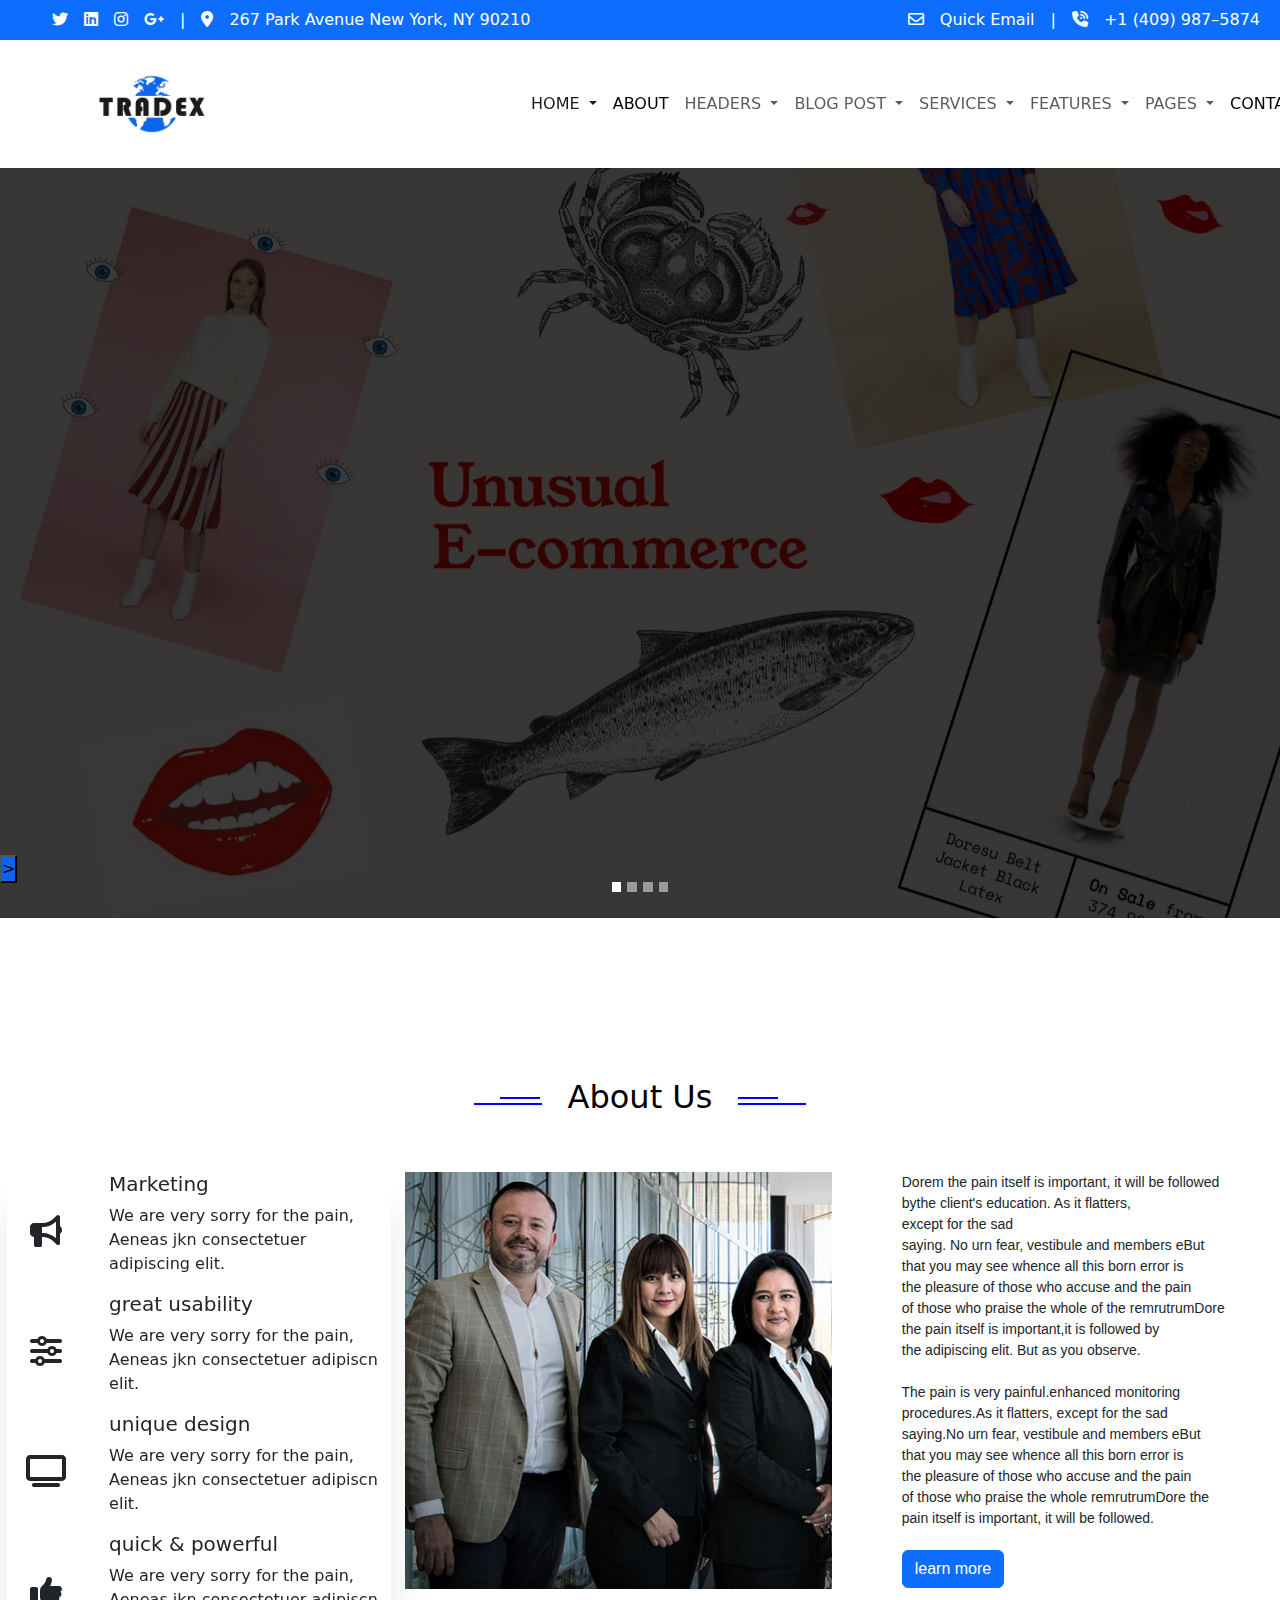
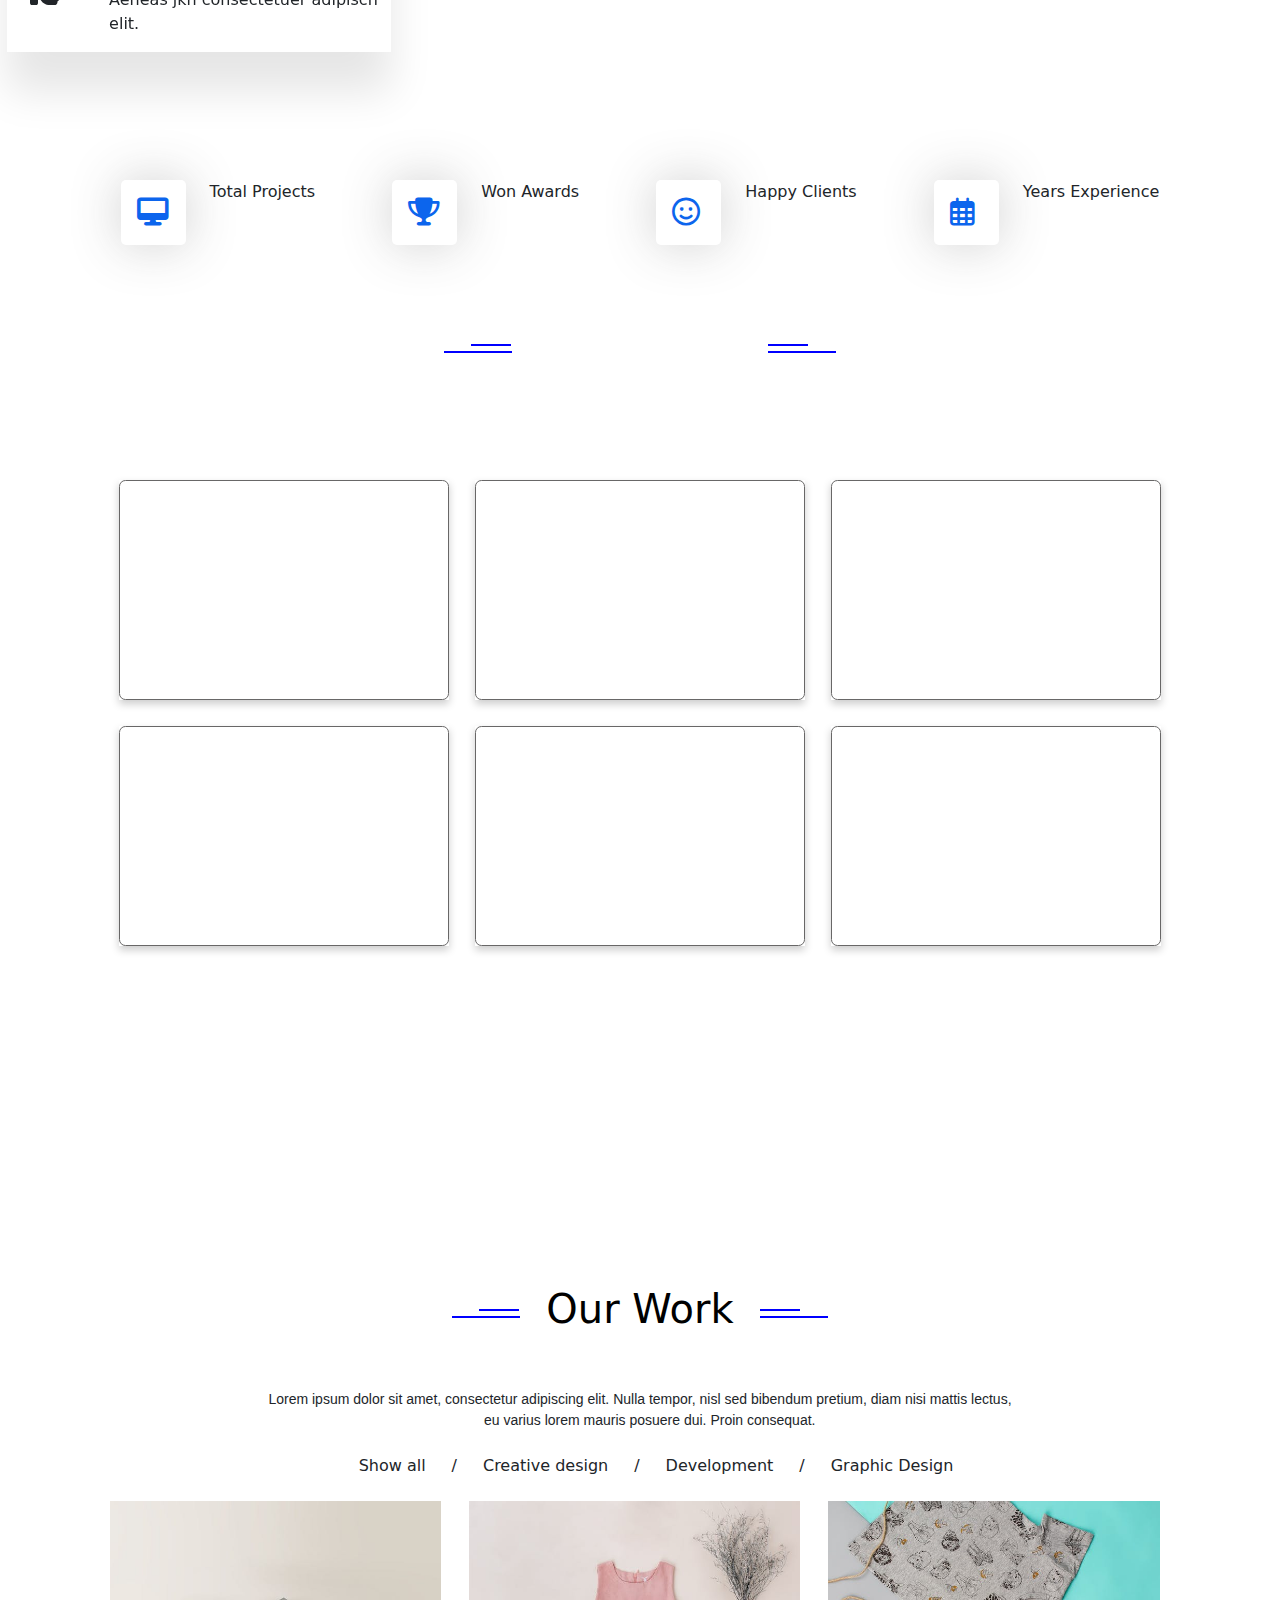
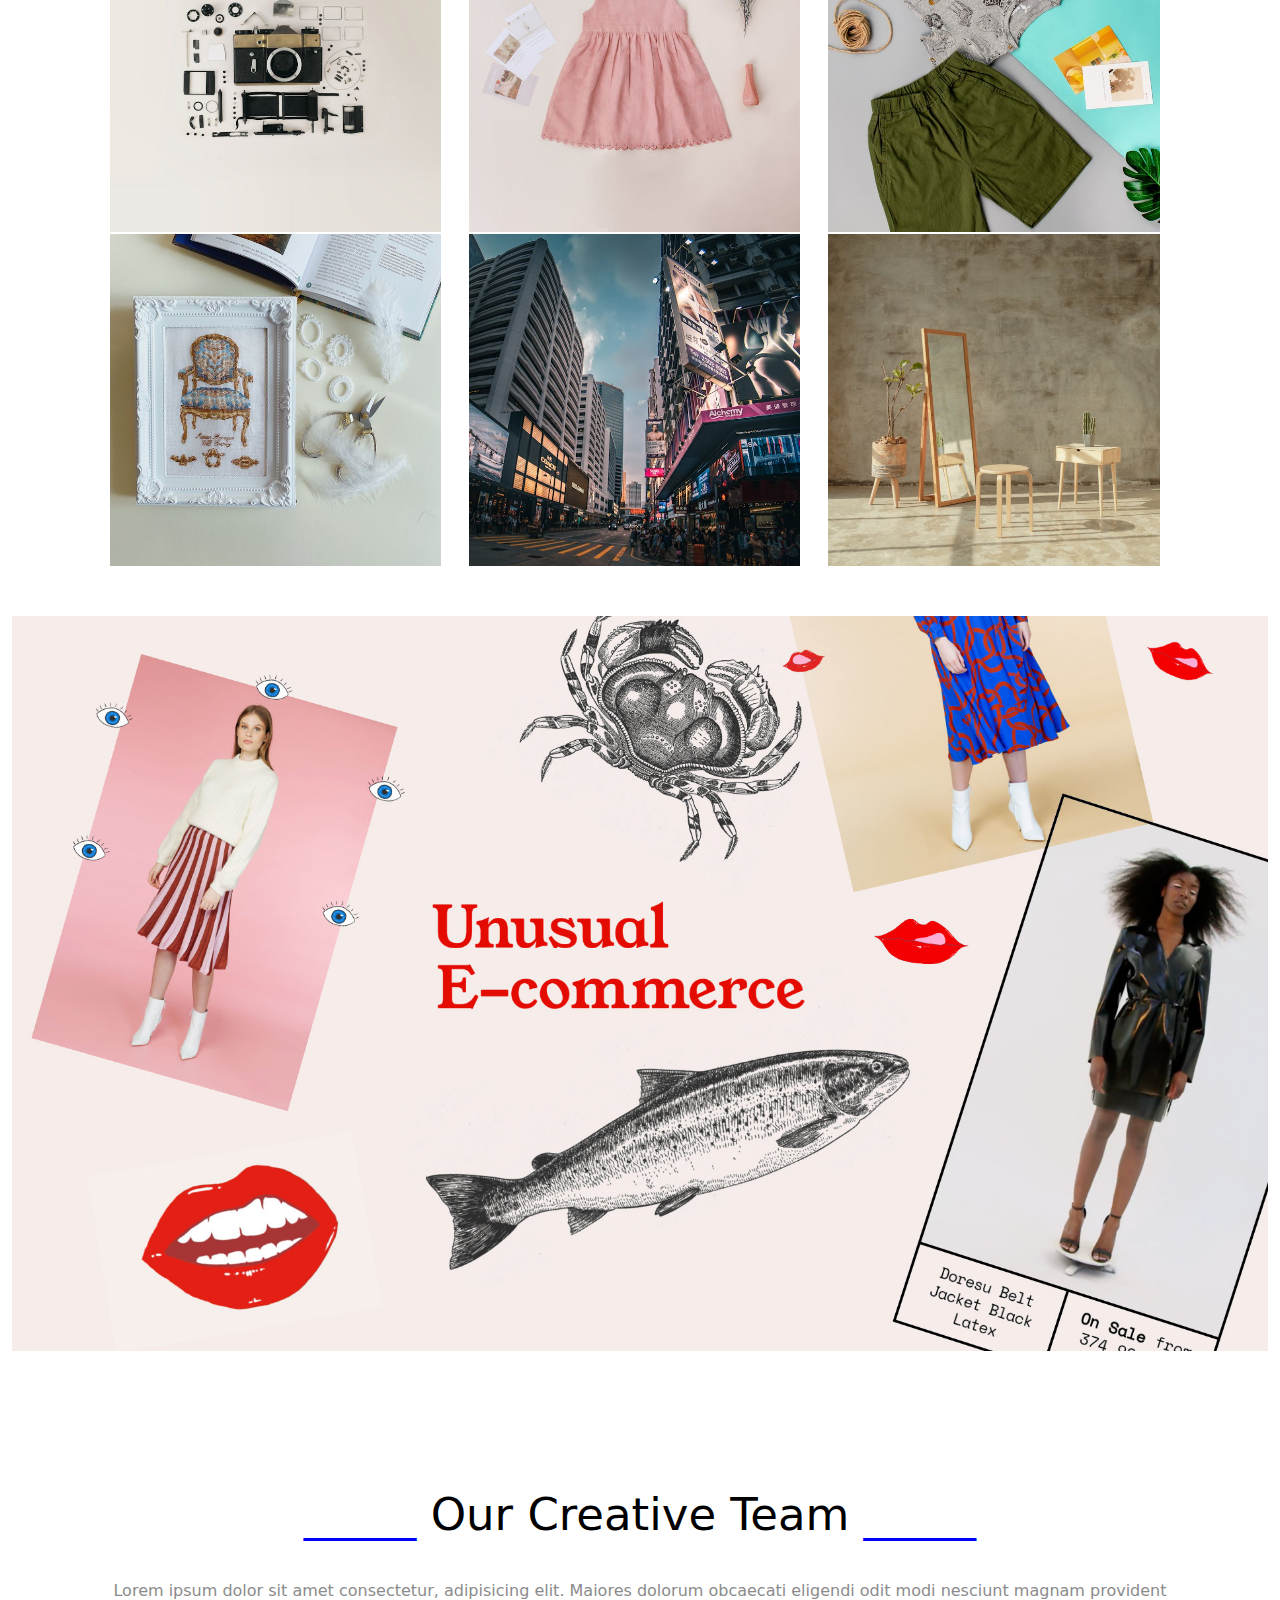
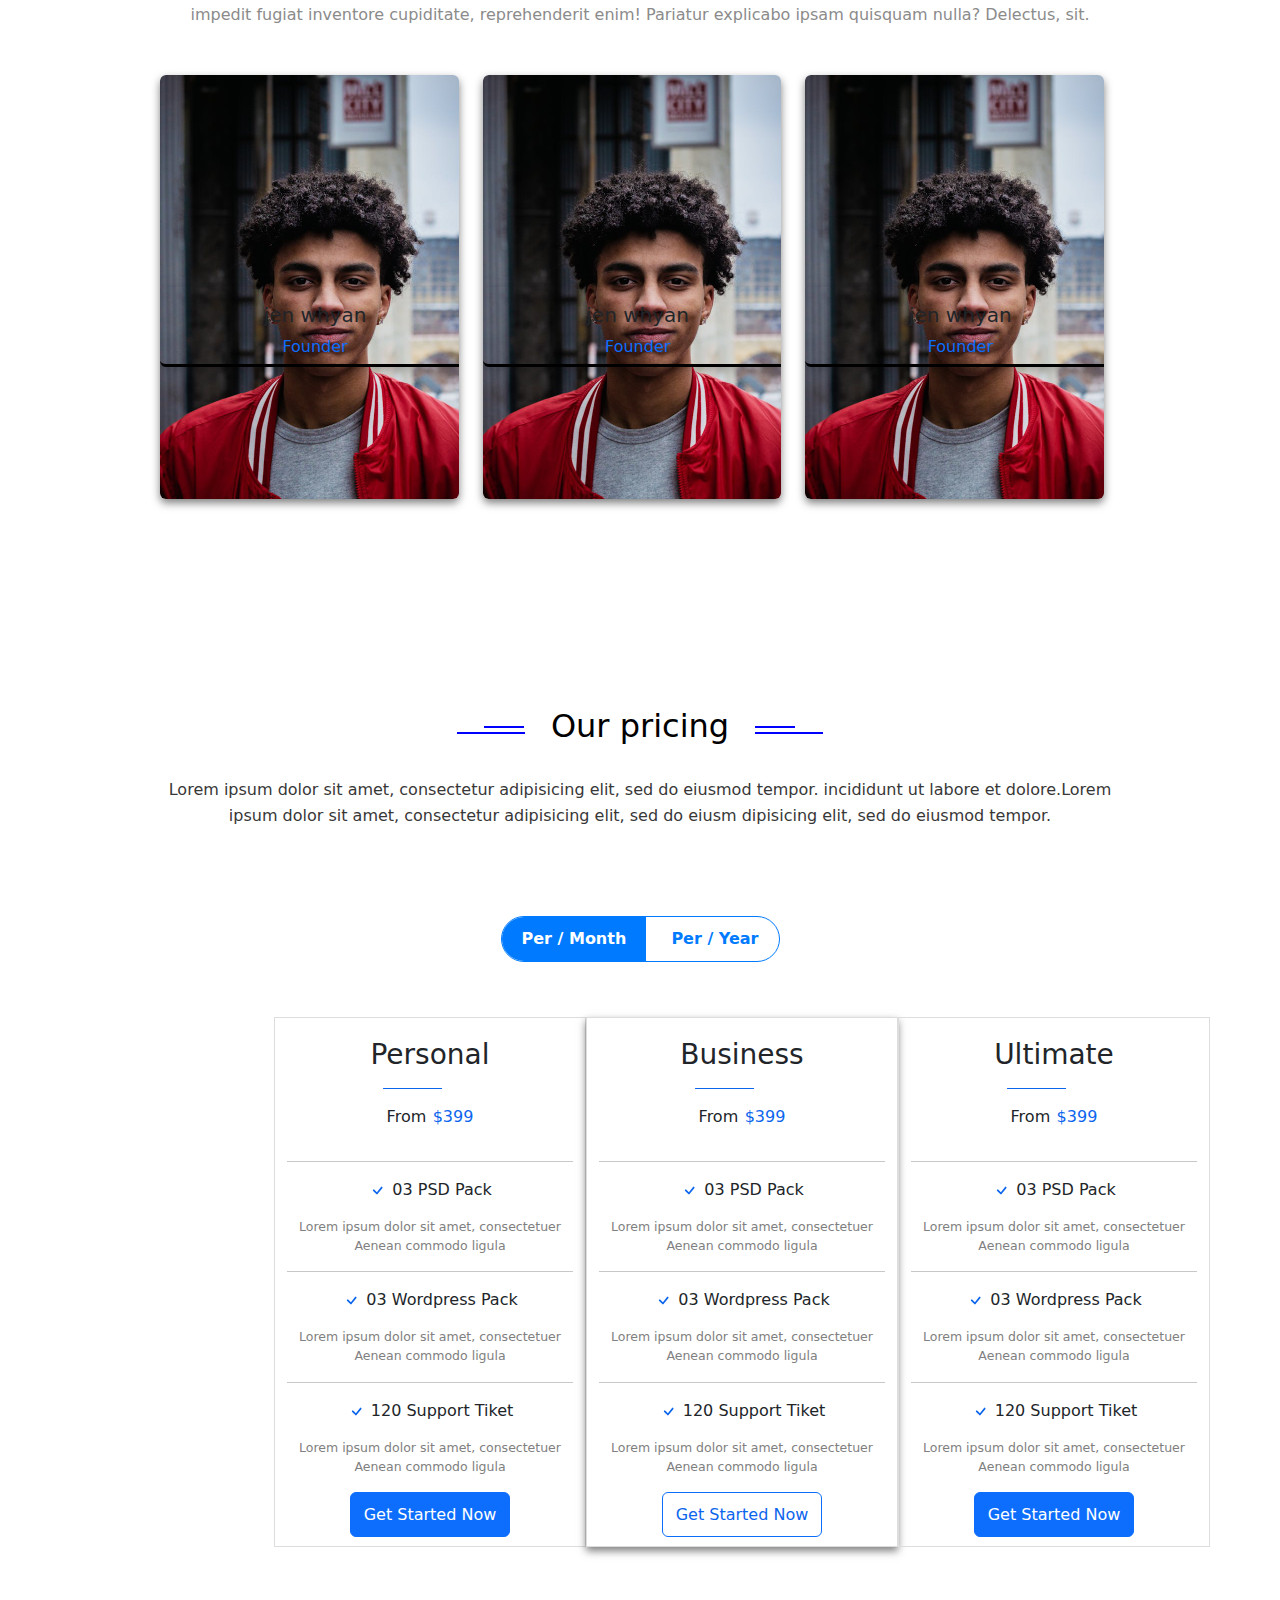
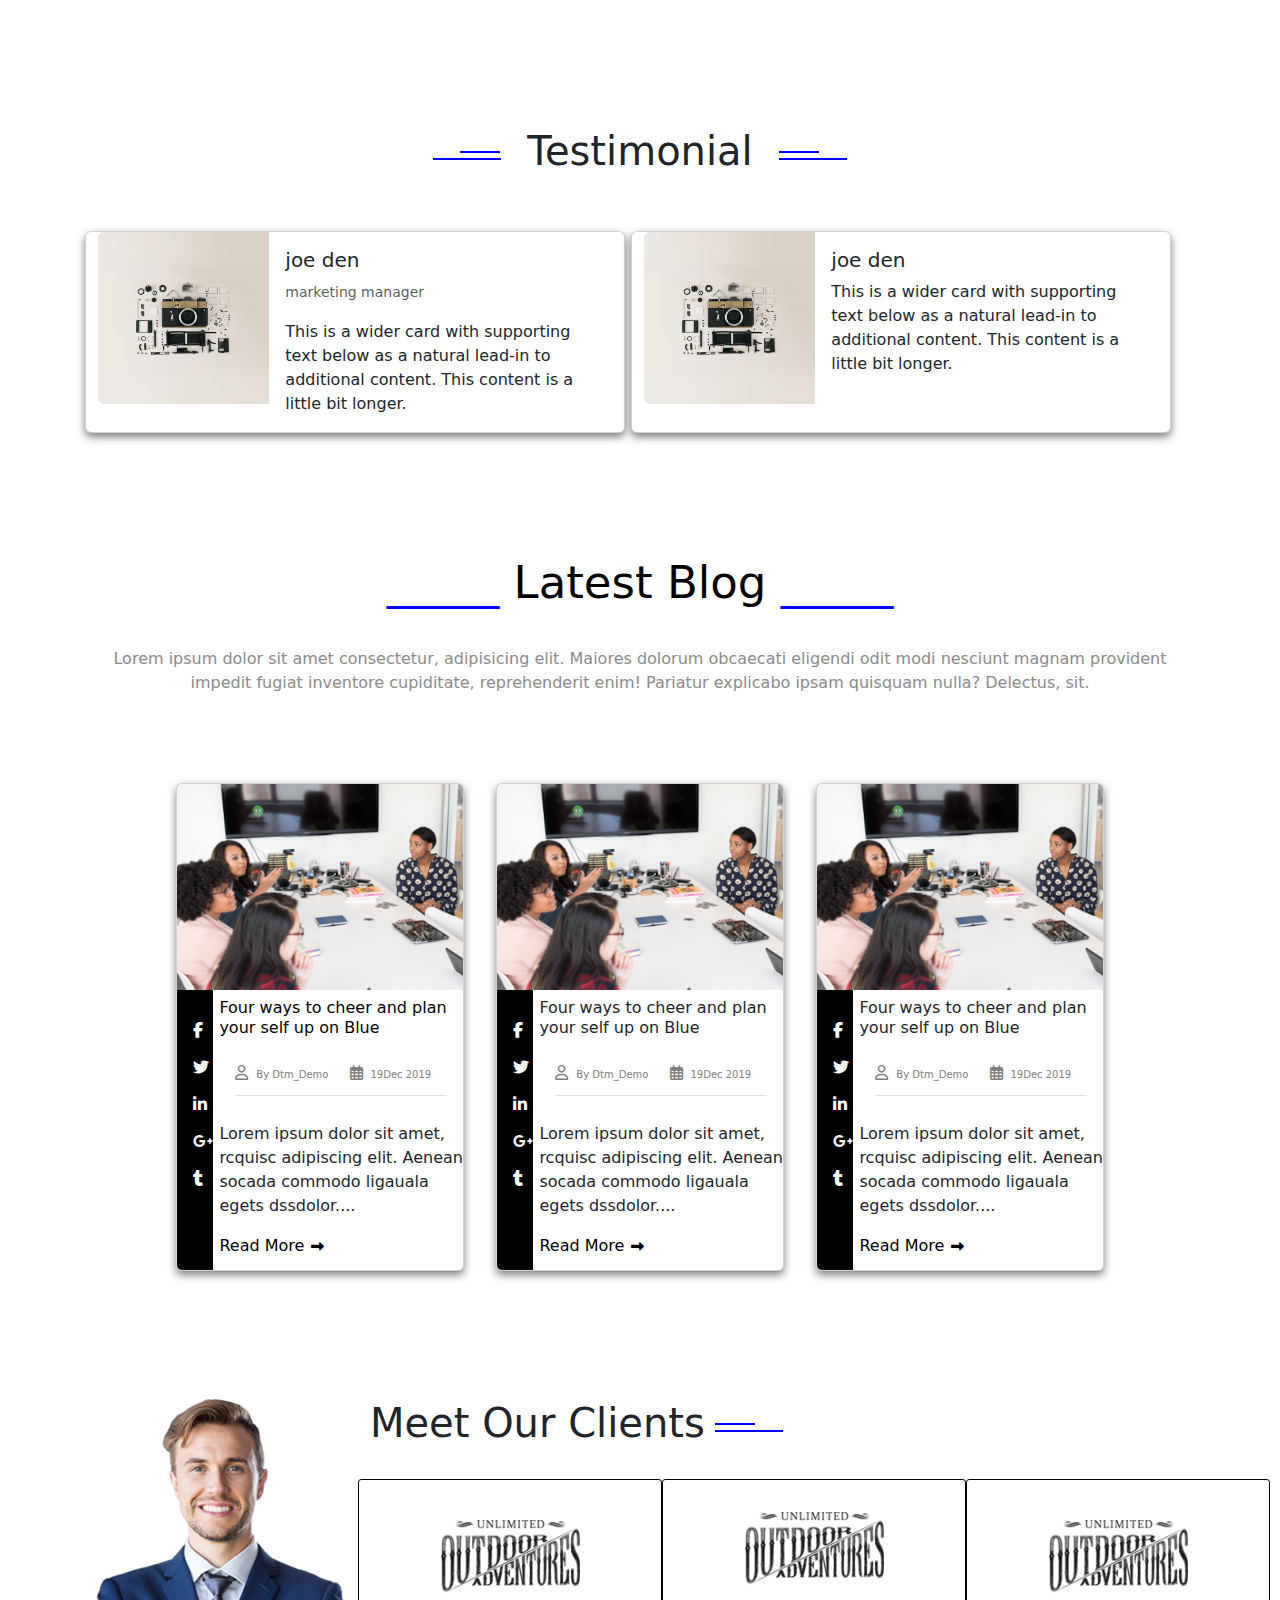
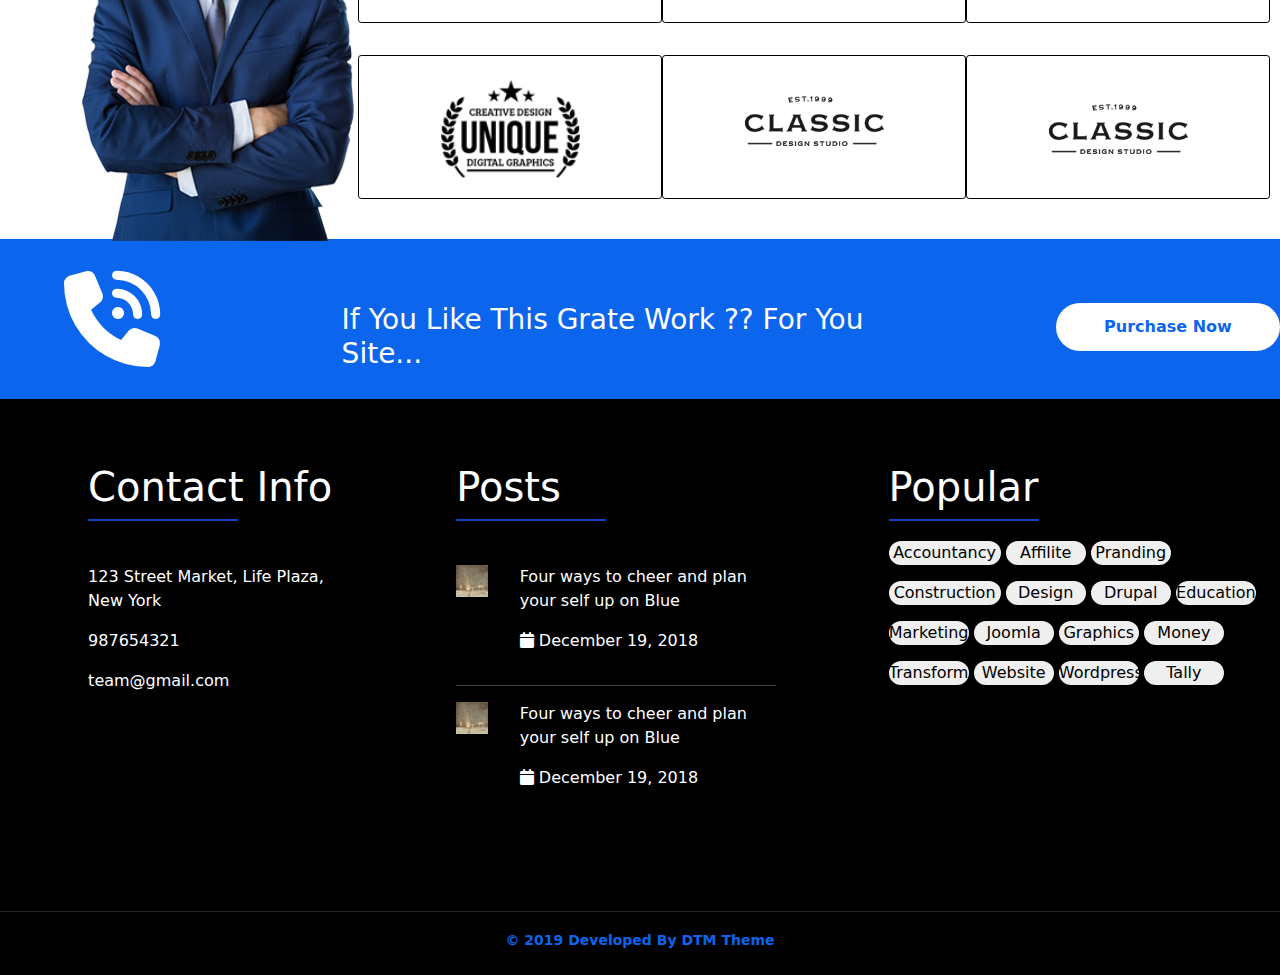
<file: FINAL-PROJECT/index.html>
<!DOCTYPE html>
<html lang="en">

<head>
  <meta charset="UTF-8">
  <meta name="viewport" content="width=device-width, initial-scale=1.0">
  <title>final project</title>
  <link rel="stylesheet" href="https://cdnjs.cloudflare.com/ajax/libs/font-awesome/6.6.0/css/all.min.css">
  <link rel="stylesheet" href="css/style.css">
  <link rel='stylesheet' href='https://cdn-uicons.flaticon.com/2.5.1/uicons-solid-rounded/css/uicons-solid-rounded.css'>
  <link href="https://cdn.jsdelivr.net/npm/bootstrap@5.3.3/dist/css/bootstrap.min.css" rel="stylesheet"
  integrity="sha384-QWTKZyjpPEjISv5WaRU9OFeRpok6YctnYmDr5pNlyT2bRjXh0JMhjY6hW+ALEwIH" crossorigin="anonymous">
  <link rel="stylesheet" href="https://cdnjs.cloudflare.com/ajax/libs/animate.css/4.1.1/animate.min.css"/>
</head>
<body>
  <nav class="navbar navbar-expand-lg bg-primary" style="background-color: #0d6efd; height: 2.5rem;">
    <div class="container-fluid">
      <div class="collapse navbar-collapse" id="navbarSupportedContent">
        <ul class="navbar-nav me-auto mb-2 mb-lg-0 ">
          <li class="nav-item">
            <a class="nav-link active" aria-current="page" href="#"><i class="fa-brands fa-facebook "
                style="color: #0d6efd;"></i></a>
          </li>
          <li class="nav-item">
            <a class="nav-link" href="#"><i class="fa-brands fa-twitter white"></i></a>
          </li>
          <li class="nav-item">
            <a class="nav-link" href="#"><i class="fa-brands fa-linkedin white"></i></a>
          </li>
          <li class="nav-item">
            <a class="nav-link" href="#"><i class="fa-brands fa-instagram white"></i></a>
          </li>
          <li class="nav-item">
            <a class="nav-link" href="#"><i class="fa-brands fa-google-plus-g white"></i></a>
          </li>
          <li class="nav-item">
            <a class="nav-link top-head white"> |</i></a>
          </li>
          <li class="nav-item">
            <a class="nav-link" href="#"><i class="fa-solid fa-location-dot white"></i></a>
          </li>
          <li class="nav-item">
            <a class="nav-link top-head white"> 267 Park Avenue New York, NY 90210</i></a>
          </li>
        </ul>
      </div>
      <div>
        <ul class="navbar-nav ms-auto mb-2 mb-lg-0">
          <li class="nav-item">
            <a class="nav-link" href="#"><i class="fa-regular fa-envelope white"></i></a>
          </li>
          <li class="nav-item">
            <a class="nav-link top-head white">Quick Email</i></a>
          </li>
          <li class="nav-item">
            <a class="nav-link top-head white"> |</i></a>
          </li>
          <li class="nav-item">
            <a class="nav-link" href="#"><i class="fa-solid fa-phone-volume white"></i></a>
          </li>
          <li class="nav-item">
            <a class="nav-link top-head white">+1 (409) 987–5874</i></a>
          </li>
        </ul>
      </div>
    </div>
  </nav>
  <nav class="navbar navbar-expand-lg fixed-top-navbar" style="height: 8rem; background-color: rgb(255, 255, 255);">
    <div class="container-fluid me-auto">
      <a class="navbar-brand" href="#">
        <img src="images/Trade-X-Logo.png" alt="Bootstrap" width="110px" height="60px" style="margin-left:85px;">
      </a>
      <div class="collapse navbar-collapse ms-auto" id="navbarNav">
        <ul class="navbar-nav" style="margin-left: 300px;">
          <li class="nav-item dropdown">
            <a class="nav-link dropdown-toggle dropbtn" href="javascript:void(0)" role="button" aria-expanded="false"
              style="color:#1a1a1a;">
              HOME
            </a>
            <ul class="dropdown-menu">
              <div class="dropdown-content">
                <li><a class="dropdown-item" href="#">HOME01</a></li>
                <li><a class="dropdown-item" href="#">HOME02</a></li>
              </div>
            </ul>
          </li>
          <li class="nav-item">
            <a class="nav-link active" aria-current="page" href="#">ABOUT </a>
          </li>
          <li class="nav-item dropdown">
            <a class="nav-link dropdown-toggle" href="#" role="button" data-bs-toggle="dropdown" aria-expanded="false">
              HEADERS
            </a>
            <ul class="dropdown-menu">
              <li><a class="dropdown-item" href="#">HEADER STYLE 1</a></li>
              <li><a class="dropdown-item" href="#">HEADER STYLE 2</a></li>
              <li><a class="dropdown-item" href="#">HEADER STYLE 3</a></li>
              <li><a class="dropdown-item" href="#">HEADER STYLE 4</a></li>
            </ul>
          </li>
          <li class="nav-item dropdown">
            <a class="nav-link dropdown-toggle" href="#" role="button" data-bs-toggle="dropdown" aria-expanded="false">
              BLOG POST
            </a>
            <ul class="dropdown-menu">
              <li><a class="dropdown-item" href="#">blog grid</a>
                <ul class="dropdown-menu">
                  <li><a class="dropdown-item" href="#">grid 2 column</a></li>
                  <li><a class="dropdown-item" href="#">grid 3 column</a></li>
                  <li><a class="dropdown-item" href="#">grid left sidebar</a></li>
                  <li><a class="dropdown-item" href="#">grid right sidebar</a></li>
                </ul>
              </li>
              <li><a class="dropdown-item" href="#">blog masonary</a></li>
              <li><a class="dropdown-item" href="#">classic</a></li>
              <li><a class="dropdown-item" href="#">blog detail</a></li>
            </ul>
          </li>
          <li class="nav-item dropdown">
            <a class="nav-link dropdown-toggle" href="#" role="button" data-bs-toggle="dropdown" aria-expanded="false">
              SERVICES
            </a>
            <ul class="dropdown-menu">
              <li><a class="dropdown-item" href="#">FULL WIDTH</a></li>
              <li><a class="dropdown-item" href="#">SERVICE 2 COLUMN</a></li>
              <li><a class="dropdown-item" href="#">SERVICE 3 COLUMN</a></li>
              <li><a class="dropdown-item" href="#">SERVICE 4 COLUMN</a></li>
            </ul>
          </li>
          <li class="nav-item dropdown">
            <a class="nav-link dropdown-toggle" href="#" role="button" data-bs-toggle="dropdown" aria-expanded="false">
              FEATURES
            </a>
            <ul class="dropdown-menu">
              <li><a class="dropdown-item" href="#">SHORT CODES</a></li>
              <li><a class="dropdown-item" href="#">FEATURE 2 COLUMN</a></li>
              <li><a class="dropdown-item" href="#">FEATURE 3 COLUMN</a></li>
              <li><a class="dropdown-item" href="#">FEATURE 4 COLUMN</a></li>
            </ul>
          </li>
          <li class="nav-item dropdown">
            <a class="nav-link dropdown-toggle" href="#" role="button" data-bs-toggle="dropdown" aria-expanded="false">
              PAGES
            </a>
            <ul class="dropdown-menu">
              <li><a class="dropdown-item" href="#">PROJECT STYLE 1</a></li>
              <li><a class="dropdown-item" href="#">PROJECT STYLE 2</a></li>
              <li><a class="dropdown-item" href="#">OTHER PAGE</a></li>
              <li><a class="dropdown-item" href="#">OTHER PAGE</a></li>
            </ul>
          </li>
          <li class="nav-item">
            <a class="nav-link active" aria-current="page" href="contact.html">CONTACT </a>
          </li>
        </ul>
      </div>
    </div>
  </nav>
  <div id="carouselExampleDark" class="carousel carousel-dark slide">
    <div class="carousel-indicators carsor">
      <button style="width: 0.6rem; height: 0.6rem; background-color: white;" type="button"
        data-bs-target="#carouselExampleDark" data-bs-slide-to="0" class="active" aria-current="true"
        aria-label="Slide 1"></button>
      <button style="width: 0.6rem; height: 0.6rem; background-color: white;" type="button"
        data-bs-target="#carouselExampleDark" data-bs-slide-to="1" aria-label="Slide 2"></button>
      <button style="width: 0.6rem; height: 0.6rem; background-color: white;" type="button"
        data-bs-target="#carouselExampleDark" data-bs-slide-to="2" aria-label="Slide 3"></button>
      <button style="width: 0.6rem; height: 0.6rem; background-color: white;" type="button"
        data-bs-target="#carouselExampleDark" data-bs-slide-to="3" aria-label="Slide 4"></button>
    </div>
    <div class="carousel-inner">
      <div class="carousel-item active" data-bs-interval="10000">
        <img src="images/slider4.jpg" class="d-block w-100" alt="slide1">
        <div class="dark-overlay"></div>
      </div>
      <div class="carousel-item" data-bs-interval="2000">
        <img src="images/slider2.jpg" class="d-block w-100" alt="slide2">
        <div class="dark-overlay"></div>
        <div class="carousel-caption right">
          <div class="animate__animated animate__backInLeft"><h1 style="color: white;">What You Do Today For People</h1></div>
          <div class="animate__animated animate__backInRight"><p style="color: white;"> Lorem ipsum dolor sit amet, consectetuer adipiscing elit uiooenean<br> commodo
            ligula. adipiscing elit
            uiooenean commodo ligula. </p></div>
            <div class="animate__animated animate__backInUp">
              <a href="#" class=" btn rounded-pill btn-primary">Get Start Now</a>
              <a href="#" class="btn rounded-pill  btn-outline-light">Contact Us</a>
            </div>
        </div>
      </div>
      <div class="carousel-item">
        <img src="images/slider3.jpg" class="d-block w-100" alt="slide3">
        <div class="dark-overlay"></div>
        <div class="carousel-caption d-none d-md-block up">
          <div class="animate__animated animate__zoomIn"><h1 style="color: white;">What You Do Today For People</h1></div>
          <div class="animate__animated animate__backInRight"><p style="color: white;">Lorem ipsum dolor sit amet, consectetur adipiscing elit.</p></div>
          <div class="animate__animated animate__backInUp"><a href="#" class="btn rounded-pill btn-primary">Get Start Now</a>
          <a href="#" class="btn rounded-pill btn-outline-light">Contact Us</a></div>
        </div>
      </div>
      <div class="carousel-item">
        <img src="images/slider3.jpg" class="d-block w-100" alt="slide4">
        <div class="dark-overlay"></div>
        <div class="carousel-caption d-none d-md-block">
          <h2 style="color: white;" class="h1">What You Do Today For People</h2>
          <p style="color: white;">Lorem ipsum dolor sit amet, consectetur adipiscing elit.</p>
          <a href="#" class="btn rounded-pill btn-primary">Get Start Now</a>
          <a href="#" class="btn rounded-pill btn-outline-light">Contact Us</a>
        </div>
      </div>
    </div>
  </div>
  <div class="d-flex justify-content-center align-items-center mb-5" style=" margin-top: 10rem;">
    <div class="d-flex flex-column" style="margin-right: 1rem;">
      <div
        style=" width: 40px;height: 2px;background-color: blue;margin: 0 10px; margin-bottom: 0.3rem; margin-left: 2.3rem;">
      </div>
      <div style=" width: 68px;height: 2px;background-color: blue;margin: 0 10px;"></div>
    </div>
    <h2 style="color: black;"> About Us </h2>
    <div class="d-flex flex-column" style="margin-left: 1rem;">
      <div
        style=" width: 40px;height: 2px;background-color: blue;margin: 0 10px; margin-bottom: 0.3rem; margin-right: 1.8rem;">
      </div>
      <div style=" width: 68px;height: 2px;background-color: blue;margin: 0 10px;"></div>
    </div>
  </div>
  <div style="display: flex; flex-direction: row; justify-content: space-around; position: relative;">
    <div class="column position-relative"
      style="width: 30%; border: 1px; box-shadow: 0 40px 40px rgba(3, 3, 3, 0.1); z-index:1050; display: flex;">
      <div class="row" style="display: flex; align-items: center;">
        <div style="width: 25%; text-align: center;">
          <i class="fa-solid fa-bullhorn fa-2x"></i>
        </div>
        <div style="width: 75%;">
          <h5>Marketing</h5>
          <p>We are very sorry for the pain, Aeneas jkn consectetuer adipiscing elit.</p>
        </div>
        <div style="width: 25%; text-align: center;">
          <i class="fa-solid fa-sliders fa-2x"></i>
        </div>
        <div style="width: 75%;">
          <h5>great usability</h5>
          <p>We are very sorry for the pain, Aeneas jkn consectetuer adipiscn elit.</p>
        </div>
        <div style="width: 25%; text-align: center;">
          <i class="fa-solid fa-tv fa-2x"></i></i>
        </div>
        <div style="width: 75%;">
          <h5>unique design</h5>
          <p>We are very sorry for the pain, Aeneas jkn consectetuer adipiscn elit.</p>
        </div>
        <div style="width: 25%; text-align: center;">
          <i class="fa fa-thin fa-thumbs-up fa-2x"></i>
        </div>
        <div style="width: 75%;">
          <h5>quick & powerful</h5>
          <p>We are very sorry for the pain, Aeneas jkn consectetuer adipiscn elit.</p>
        </div>
      </div>
    </div>
    <div class="col-md-4">
      <img src="images/abt-3.jpg" class="img-fluid" alt="Description of the image" style="z-index: 1;">
    </div>
    <div class="col-md-4" style=" padding-left: 40px;">
      <pre style="font-family:Arial, Helvetica, sans-serif;">
    Dorem the pain itself is important, it will be followed
    bythe client's education. As it flatters,
    except for the sad 
    saying. No urn fear, vestibule and members eBut
    that you may see whence all this born error is
    the pleasure of those who accuse and the pain 
    of those who praise the whole of the remrutrumDore
    the pain itself is important,it is followed by 
    the adipiscing elit. But as you observe.
        
    The pain is very painful.enhanced monitoring 
    procedures.As it flatters, except for the sad 
    saying.No urn fear, vestibule and members eBut 
    that you may see whence all this born error is
    the pleasure of those who accuse and the pain
    of those who praise the whole remrutrumDore the 
    pain itself is important, it will be followed.

    <button type="button" class="btn btn-primary">learn more</button>
            </pre>
    </div>
  </div>
  </div>
  <div class="container d-flex justify-content-around align-items-center" style="margin-top: 8rem;">
    <div class="d-flex">
      <div class="counter" style="margin-right: 1.5rem;">
        <h3> <i class="fa-solid fa-desktop"></i></h3>
      </div>
      <div>
        <div id="counter1">
        </div>
        <p>Total Projects</p>
      </div>
    </div>
    <div class="d-flex">
      <div class="counter" style="margin-right: 1.5rem;">
        <h3> <i class="fa-solid fa-trophy"></i></h3>
      </div>
      <div>
        <div id="counter2">
        </div>
        <p>Won Awards</p>
      </div>
    </div>
    <div class="d-flex">
      <div class="counter" style="margin-right: 1.5rem;">
        <h3><i class="fa-regular fa-face-smile"></i></h3>
      </div>
      <div>
        <div id="counter3">
        </div>
        <p>Happy Clients</p>
      </div>
    </div>
    <div class="d-flex ">
      <div class="counter" style="margin-right: 1.5rem;">
        <h3> <i class="fa-regular fa-calendar-days"></i></h3>
      </div>
      <div>
        <div id="counter4">
        </div>
        <p>Years Experience</p>
      </div>
    </div>
  </div>
        <section class=" section2">
          <div class="overlay">
            <div class="d-flex justify-content-center align-items-center">
              <div class="d-flex flex-column" style="margin-right: 1rem;">
                <div
                  style=" width: 40px;height: 2px;background-color: blue;margin: 0 10px; margin-bottom: 0.3rem; margin-left: 2.3rem;">
                </div>
                <div style=" width: 68px;height: 2px;background-color: blue;margin: 0 10px;"></div>
              </div>
              <h2 style="color: white;">Our Services</h2>
              <div class="d-flex flex-column" style="margin-left: 1rem;">
                <div
                  style=" width: 40px;height: 2px;background-color: blue;margin: 0 10px; margin-bottom: 0.3rem; margin-right: 1.8rem;">
                </div>
                <div style=" width: 68px;height: 2px;background-color: blue;margin: 0 10px;"></div>
              </div>
            </div>
            <div style="color:white; margin-top: 2rem; line-height: 0.6rem;">
               <p>Lorem ipsum dolor sit amet, consectetur adipisicing elit, sed do eiusmod tempor. incididunt ut labore et dolore.Lorem </p> 
              <p>ipsum dolor sit amet, consectetur adipisicing elit, sed do eiusm dipisicing elit, sed do eiusmod tempor.</p>
            </div>
            <div class="container d-flex align-items-center justify-content-center" style="padding-top: 2%;">
              <div class="flip-card">
                <div class="flip-card-inner">
                  <div class="flip-card-front">
                    <svg style="margin-top:3.5rem; margin-bottom:0.8rem;" xmlns="http://www.w3.org/2000/svg" width="50" height="50" fill="currentColor" class="bi bi-cloud-upload" viewBox="0 0 16 16">
                      <path fill-rule="evenodd" d="M4.406 1.342A5.53 5.53 0 0 1 8 0c2.69 0 4.923 2 5.166 4.579C14.758 4.804 16 6.137 16 7.773 16 9.569 14.502 11 12.687 11H10a.5.5 0 0 1 0-1h2.688C13.979 10 15 8.988 15 7.773c0-1.216-1.02-2.228-2.313-2.228h-.5v-.5C12.188 2.825 10.328 1 8 1a4.53 4.53 0 0 0-2.941 1.1c-.757.652-1.153 1.438-1.153 2.055v.448l-.445.049C2.064 4.805 1 5.952 1 7.318 1 8.785 2.23 10 3.781 10H6a.5.5 0 0 1 0 1H3.781C1.708 11 0 9.366 0 7.318c0-1.763 1.266-3.223 2.942-3.593.143-.863.698-1.723 1.464-2.383"/>
                      <path fill-rule="evenodd" d="M7.646 4.146a.5.5 0 0 1 .708 0l3 3a.5.5 0 0 1-.708.708L8.5 5.707V14.5a.5.5 0 0 1-1 0V5.707L5.354 7.854a.5.5 0 1 1-.708-.708z"/>
                    </svg>
                    <h3>Online Marketing</h3>
                  </div>
                  <div class="flip-card-back">
                    <h3 style="margin-top: 1rem;">online marketting</h3> 
                    <span >Lorem ipsum dolor sit amet, consectetur adipisicing elit, sed do eiusmod tempor. incididunt ut labore et dolore. Lorem ipsum dolor sit amet.<br></span>
                    
                    <button class="btn btn-primary" style="width: 8rem; height: 2rem; margin-top: 1rem;">Read More</button>
                  </div>
                </div>
              </div>
              <div class="flip-card">
                <div class="flip-card-inner">
                  <div class="flip-card-front">
                    <svg style="margin-top:3.5rem; margin-bottom:0.8rem;" xmlns="http://www.w3.org/2000/svg" width="50" height="50" fill="currentColor" class="bi bi-brush" viewBox="0 0 16 16">
                      <path d="M15.825.12a.5.5 0 0 1 .132.584c-1.53 3.43-4.743 8.17-7.095 10.64a6.1 6.1 0 0 1-2.373 1.534c-.018.227-.06.538-.16.868-.201.659-.667 1.479-1.708 1.74a8.1 8.1 0 0 1-3.078.132 4 4 0 0 1-.562-.135 1.4 1.4 0 0 1-.466-.247.7.7 0 0 1-.204-.288.62.62 0 0 1 .004-.443c.095-.245.316-.38.461-.452.394-.197.625-.453.867-.826.095-.144.184-.297.287-.472l.117-.198c.151-.255.326-.54.546-.848.528-.739 1.201-.925 1.746-.896q.19.012.348.048c.062-.172.142-.38.238-.608.261-.619.658-1.419 1.187-2.069 2.176-2.67 6.18-6.206 9.117-8.104a.5.5 0 0 1 .596.04M4.705 11.912a1.2 1.2 0 0 0-.419-.1c-.246-.013-.573.05-.879.479-.197.275-.355.532-.5.777l-.105.177c-.106.181-.213.362-.32.528a3.4 3.4 0 0 1-.76.861c.69.112 1.736.111 2.657-.12.559-.139.843-.569.993-1.06a3 3 0 0 0 .126-.75zm1.44.026c.12-.04.277-.1.458-.183a5.1 5.1 0 0 0 1.535-1.1c1.9-1.996 4.412-5.57 6.052-8.631-2.59 1.927-5.566 4.66-7.302 6.792-.442.543-.795 1.243-1.042 1.826-.121.288-.214.54-.275.72v.001l.575.575zm-4.973 3.04.007-.005zm3.582-3.043.002.001h-.002z"/>
                    </svg>
                    <h3>Web Design</h3>
                  </div>
                  <div class="flip-card-back">
                    <h3 style="margin-top: 1rem;">Web Design</h3> 
                    <span >Lorem ipsum dolor sit amet, consectetur adipisicing elit, sed do eiusmod tempor. incididunt ut labore et dolore. Lorem ipsum dolor sit amet.<br></span>
                    
                    <button class="btn btn-primary" style="width: 8rem; height: 2rem; margin-top: 1rem;">Read More</button>
                  </div>
                </div>
              </div>
              <div class="flip-card">
                <div class="flip-card-inner">
                  <div class="flip-card-front">
                    <svg style="margin-top:3.5rem; margin-bottom:0.8rem;" xmlns="http://www.w3.org/2000/svg" width="50" height="50" fill="currentColor" class="bi bi-pencil" viewBox="0 0 16 16">
                      <path d="M12.146.146a.5.5 0 0 1 .708 0l3 3a.5.5 0 0 1 0 .708l-10 10a.5.5 0 0 1-.168.11l-5 2a.5.5 0 0 1-.65-.65l2-5a.5.5 0 0 1 .11-.168zM11.207 2.5 13.5 4.793 14.793 3.5 12.5 1.207zm1.586 3L10.5 3.207 4 9.707V10h.5a.5.5 0 0 1 .5.5v.5h.5a.5.5 0 0 1 .5.5v.5h.293zm-9.761 5.175-.106.106-1.528 3.821 3.821-1.528.106-.106A.5.5 0 0 1 5 12.5V12h-.5a.5.5 0 0 1-.5-.5V11h-.5a.5.5 0 0 1-.468-.325"/>
                    </svg>
                    <h3>Graphic Design</h3>
                  </div>
                  <div class="flip-card-back">
                    <h3 style="margin-top: 1rem;">Graphic Design</h3> 
                    <span >Lorem ipsum dolor sit amet, consectetur adipisicing elit, sed do eiusmod tempor. incididunt ut labore et dolore. Lorem ipsum dolor sit amet.<br></span>
                    
                    <button class="btn btn-primary" style="width: 8rem; height: 2rem; margin-top: 1rem;">Read More</button>
                  </div>
                </div>
              </div>
            </div>
            <div class="container d-flex align-items-center justify-content-center" style="padding-top: 2%;">
              <div class="flip-card">
                <div class="flip-card-inner">
                  <div class="flip-card-front">
                    <svg style="margin-top:3.5rem; margin-bottom:0.8rem;" xmlns="http://www.w3.org/2000/svg" width="50" height="50" fill="currentColor" class="bi bi-pc-display-horizontal" viewBox="0 0 16 16">
                      <path d="M1.5 0A1.5 1.5 0 0 0 0 1.5v7A1.5 1.5 0 0 0 1.5 10H6v1H1a1 1 0 0 0-1 1v3a1 1 0 0 0 1 1h14a1 1 0 0 0 1-1v-3a1 1 0 0 0-1-1h-5v-1h4.5A1.5 1.5 0 0 0 16 8.5v-7A1.5 1.5 0 0 0 14.5 0zm0 1h13a.5.5 0 0 1 .5.5v7a.5.5 0 0 1-.5.5h-13a.5.5 0 0 1-.5-.5v-7a.5.5 0 0 1 .5-.5M12 12.5a.5.5 0 1 1 1 0 .5.5 0 0 1-1 0m2 0a.5.5 0 1 1 1 0 .5.5 0 0 1-1 0M1.5 12h5a.5.5 0 0 1 0 1h-5a.5.5 0 0 1 0-1M1 14.25a.25.25 0 0 1 .25-.25h5.5a.25.25 0 1 1 0 .5h-5.5a.25.25 0 0 1-.25-.25"/>
                    </svg>
                    <h3>Web Development</h3>
                  </div>
                  <div class="flip-card-back">
                    <h3 style="margin-top: 1rem;">Web Development</h3> 
                    <span >Lorem ipsum dolor sit amet, consectetur adipisicing elit, sed do eiusmod tempor. incididunt ut labore et dolore. Lorem ipsum dolor sit amet.<br></span>
                    
                    <button class="btn btn-primary" style="width: 8rem; height: 2rem; margin-top: 1rem;">Read More</button>
                  </div>
                </div>
              </div>
              <div class="flip-card">
                <div class="flip-card-inner">
                  <div class="flip-card-front">
                    <svg style="margin-top:3.5rem; margin-bottom:0.8rem;" xmlns="http://www.w3.org/2000/svg" width="50" height="50" fill="currentColor" class="bi bi-people" viewBox="0 0 16 16">
                      <path d="M15 14s1 0 1-1-1-4-5-4-5 3-5 4 1 1 1 1zm-7.978-1L7 12.996c.001-.264.167-1.03.76-1.72C8.312 10.629 9.282 10 11 10c1.717 0 2.687.63 3.24 1.276.593.69.758 1.457.76 1.72l-.008.002-.014.002zM11 7a2 2 0 1 0 0-4 2 2 0 0 0 0 4m3-2a3 3 0 1 1-6 0 3 3 0 0 1 6 0M6.936 9.28a6 6 0 0 0-1.23-.247A7 7 0 0 0 5 9c-4 0-5 3-5 4q0 1 1 1h4.216A2.24 2.24 0 0 1 5 13c0-1.01.377-2.042 1.09-2.904.243-.294.526-.569.846-.816M4.92 10A5.5 5.5 0 0 0 4 13H1c0-.26.164-1.03.76-1.724.545-.636 1.492-1.256 3.16-1.275ZM1.5 5.5a3 3 0 1 1 6 0 3 3 0 0 1-6 0m3-2a2 2 0 1 0 0 4 2 2 0 0 0 0-4"/>
                    </svg>
                    <h3>Networking</h3>
                  </div>
                  <div class="flip-card-back">
                    <h3 style="margin-top: 1rem;">Networking</h3>
                    <span >Lorem ipsum dolor sit amet, consectetur adipisicing elit, sed do eiusmod tempor. incididunt ut labore et dolore. Lorem ipsum dolor sit amet.<br></span>
          
          <button class="btn btn-primary" style="width: 8rem; height: 2rem; margin-top: 1rem;">Read More</button>
        </div>
      </div>
    </div>
    <div class="flip-card">
      <div class="flip-card-inner">
        <div class="flip-card-front">
          <svg style="margin-top:3.5rem; margin-bottom:0.8rem;" xmlns="http://www.w3.org/2000/svg" width="50" height="50" fill="currentColor" class="bi bi-wordpress" viewBox="0 0 16 16">
            <path d="M12.633 7.653c0-.848-.305-1.435-.566-1.892l-.08-.13c-.317-.51-.594-.958-.594-1.48 0-.63.478-1.218 1.152-1.218q.03 0 .058.003l.031.003A6.84 6.84 0 0 0 8 1.137 6.86 6.86 0 0 0 2.266 4.23c.16.005.313.009.442.009.717 0 1.828-.087 1.828-.087.37-.022.414.521.044.565 0 0-.371.044-.785.065l2.5 7.434 1.5-4.506-1.07-2.929c-.369-.022-.719-.065-.719-.065-.37-.022-.326-.588.043-.566 0 0 1.134.087 1.808.087.718 0 1.83-.087 1.83-.087.37-.022.413.522.043.566 0 0-.372.043-.785.065l2.48 7.377.684-2.287.054-.173c.27-.86.469-1.495.469-2.046zM1.137 8a6.86 6.86 0 0 0 3.868 6.176L1.73 5.206A6.8 6.8 0 0 0 1.137 8"/>
            <path d="M6.061 14.583 8.121 8.6l2.109 5.78q.02.05.049.094a6.85 6.85 0 0 1-4.218.109m7.96-9.876q.046.328.047.706c0 .696-.13 1.479-.522 2.458l-2.096 6.06a6.86 6.86 0 0 0 2.572-9.224z"/>
            <path fill-rule="evenodd" d="M0 8c0-4.411 3.589-8 8-8s8 3.589 8 8-3.59 8-8 8-8-3.589-8-8m.367 0c0 4.209 3.424 7.633 7.633 7.633S15.632 12.209 15.632 8C15.632 3.79 12.208.367 8 .367 3.79.367.367 3.79.367 8"/>
          </svg>
          <h3>Wordpress Theme</h3>
        </div>
        <div class="flip-card-back">
          <h3 style="margin-top: 1rem;">Wordpress Theme</h3> 
          <span >Lorem ipsum dolor sit amet, consectetur adipisicing elit, sed do eiusmod tempor. incididunt ut labore et dolore. Lorem ipsum dolor sit amet.<br></span>
          
          <button class="btn btn-primary" style="width: 8rem; height: 2rem; margin-top: 1rem;">Read More</button>
        </div>
      </div>
    </div>
  </div>
</div>
  </section>
  <div class="d-flex justify-content-center align-items-center mb-5" style=" margin-top: 10rem;">
    <div class="d-flex flex-column" style="margin-right: 1rem;">
      <div
        style=" width: 40px;height: 2px;background-color: blue;margin: 0 10px; margin-bottom: 0.3rem; margin-left: 2.3rem;">
      </div>
      <div style=" width: 68px;height: 2px;background-color: blue;margin: 0 10px;"></div>
    </div>
    <h2 class="h1" style="color: black;"> Our Work </h2>
    <div class="d-flex flex-column" style="margin-left: 1rem;">
      <div
        style=" width: 40px;height: 2px;background-color: blue;margin: 0 10px; margin-bottom: 0.3rem; margin-right: 1.8rem;">
      </div>
      <div style=" width: 68px;height: 2px;background-color: blue;margin: 0 10px;">
      </div>
    </div>
  </div>
  <pre class="text-center" style="font-family:Arial, Helvetica, sans-serif;">Lorem ipsum dolor sit amet, consectetur adipiscing elit. Nulla tempor, nisl sed bibendum pretium, diam nisi mattis lectus,
     eu varius lorem mauris posuere dui. Proin consequat.</pre>
  <ul class="d-flex justify-content-center v">
    <button class="btn" onclick="filterSelection('all')"> Show all</button>
    <button class="btn" onclick="filterSelection('all')"> / </button>
    <button class="btn" onclick="filterSelection('cars')"> Creative design</button>
    <button class="btn" onclick="filterSelection('cars')"> / </button>
    <button class="btn" onclick="filterSelection('fruits')"> Development</button>
    <button class="btn" onclick="filterSelection('fruits')"> /</button>
    <button class="btn" onclick="filterSelection('colors')"> Graphic Design</button>
  </ul>
  <div class="container-fluid mb-5" style="margin-bottom: 50px;">
    <div class="row mb-5" style="padding-left:6rem;">
      <img src="images/filters1.jpg" class="filterDiv cars">
      <img src="images/filters2.jpg" class="filterDiv colors fruits">
      <img src="images/filters3.jpg" class="filterDiv cars">
      <img src="images/filters4.jpg" class="filterDiv colors">
      <img src="images/filters5.jpg" class="filterDiv cars">
      <img src="images/filters6.jpg" class="filterDiv colors">
    </div>
    <!-- <div class="sec1" style="background-image: url('images/ecommerce-cover-2.jpg'); height: 700px; width: 100%;"> </div> -->
    <section><img src="images/ecommerce-cover-2.jpg" style="width: 100%;"></section>
    <div class="container" style="padding-top:30px;">
      <diV style="color: blue; font-size:45px; margin-top: 100px; text-align: center; margin-bottom: 30px;">_____<span
          style="color:rgb(0, 0, 0);"> Our Creative Team</span> _____</diV>
      <p style="color: rgb(139, 139, 139); text-align: center;">Lorem ipsum dolor sit amet consectetur, adipisicing
        elit. Maiores dolorum obcaecati eligendi odit modi nesciunt magnam provident impedit fugiat inventore
        cupiditate, reprehenderit enim! Pariatur explicabo ipsam quisquam nulla? Delectus, sit.</p>
    </div>
  </div>
  <div class="row row-cols-1 row-cols-md-3 g-4 container d-flex justify-content-center team position-relative" style="padding-left:10rem;">
    <div class="col">
      <div class="card h-100" style="border: none;">
        <div class="img-team"><img src="images/team1 (1).jpg" class="card-img-top img-fluid " alt="..." class=""></div>
        <div class="card-body text-center card-t" style="top: 50%;">
          <h5 class="card-title">jen whyan</h5>
          <p class="card-text text-primary"> Founder </p>
          <div class="icons">
            <a href="#" style="text-decoration: none; color: white; margin: 0 2rem;"><i
                class="fa-brands fa-facebook-f"></i></a>
            <a href="#" style="text-decoration: none;  color: white;"><i class="fa-brands fa-twitter"></i></a>
            <a href="#" style="text-decoration: none;  color: white;margin: 0 2rem;"><i
                class="fa-brands fa-linkedin-in"></i></a>
            <a href="#" style="text-decoration: none;  color: white;"><i class="fa-brands fa-google-plus-g"></i></a>
            <a href="#" style="text-decoration: none;  color: white;margin: 0 2rem;"><i
                class="fa-brands fa-tumblr"></i></a>
          </div>
        </div>
      </div>
    </div>
    <div class="col">
      <div class="card h-100" style="border: none;">
        <div class="img-team"><img src="images/team1 (1).jpg" class="card-img-top img-fluid " alt="..." class=""></div>
        <div class="card-body text-center card-t" style="top: 50%;">
          <h5 class="card-title">jen whyan</h5>
          <p class="card-text text-primary"> Founder </p>
          <div class="icons">
            <a href="#" style="text-decoration: none; color: white; margin: 0 2rem;"><i
                class="fa-brands fa-facebook-f"></i></a>
            <a href="#" style="text-decoration: none;  color: white;"><i class="fa-brands fa-twitter"></i></a>
            <a href="#" style="text-decoration: none;  color: white;margin: 0 2rem;"><i
                class="fa-brands fa-linkedin-in"></i></a>
            <a href="#" style="text-decoration: none;  color: white;"><i class="fa-brands fa-google-plus-g"></i></a>
            <a href="#" style="text-decoration: none;  color: white;margin: 0 2rem;"><i
                class="fa-brands fa-tumblr"></i></a>
          </div>
        </div>
      </div>
    </div>
    <div class="col">
      <div class="card h-100" style="border: none;">
        <div class="img-team"><img src="images/team1 (1).jpg" class="card-img-top img-fluid " alt="..." class=""></div>
        <div class="card-body text-center card-t" style="top: 50%;">
          <h5 class="card-title">jen whyan</h5>
          <p class="card-text text-primary"> Founder </p>
          <div class="icons">
            <a href="#" style="text-decoration: none; color: white; margin: 0 2rem;"><i
                class="fa-brands fa-facebook-f"></i></a>
            <a href="#" style="text-decoration: none;  color: white;"><i class="fa-brands fa-twitter"></i></a>
            <a href="#" style="text-decoration: none;  color: white;margin: 0 2rem;"><i
                class="fa-brands fa-linkedin-in"></i></a>
            <a href="#" style="text-decoration: none;  color: white;"><i class="fa-brands fa-google-plus-g"></i></a>
            <a href="#" style="text-decoration: none;  color: white;margin: 0 2rem;"><i
                class="fa-brands fa-tumblr"></i></a>
          </div>
        </div>
      </div>
    </div></div>
    <br><br>
    <div class="d-flex justify-content-center align-items-center" style=" margin-top: 10rem;">
      <div class="d-flex flex-column" style="margin-right: 1rem;">
        <div
          style=" width: 40px;height: 2px;background-color: blue;margin: 0 10px; margin-bottom: 0.3rem; margin-left: 2.3rem;">
        </div>
        <div style=" width: 68px;height: 2px;background-color: blue;margin: 0 10px;"></div>
      </div>
      <h2 style="color: black;">Our pricing</h2>
      <div class="d-flex flex-column" style="margin-left: 1rem;">
        <div
          style=" width: 40px;height: 2px;background-color: blue;margin: 0 10px; margin-bottom: 0.3rem; margin-right: 1.8rem;">
        </div>
        <div style=" width: 68px;height: 2px;background-color: blue;margin: 0 10px;"></div>
      </div>
    </div>
    <div class="container" style="color:rgb(56, 55, 55); margin-top: 2rem; line-height: 0.6rem; align-items: center;justify-content: center;text-align: center;">
      <p>Lorem ipsum dolor sit amet, consectetur adipisicing elit, sed do eiusmod tempor. incididunt ut labore et dolore.Lorem </p> 
     <p>ipsum dolor sit amet, consectetur adipisicing elit, sed do eiusm dipisicing elit, sed do eiusmod tempor.</p>
   </div>
    <div class="container" style="margin-top: 6rem; ">
      <div class="text-center">
        <div class="toggle-btns">
          <button id="btn-monthly" class="toggle-btn active">Per / Month</button>
          <button id="btn-yearly" class="toggle-btn">Per / Year</button>
      </div>
      </div>
      <div id="monthly-plans" class="row mt-5" style="margin-left: 12rem;">
          
          <div class="pricing pricing-plan col-4" >
              <h3 >Personal</h3> 
              <p style="border-bottom:1px solid #0c65ed; width: 3.7rem; margin-left: 6rem;" class="mt-3"></p>
              <p style=" display: inline-block!important;">From <p style="margin-bottom: 1rem; display: inline-block!important; color: #0c65ed; margin-left: 0.4rem;">$399</p></p>
              <hr style="margin-top: 0.1rem;">
              <p><svg style="color: #0c65ed; font-size:20px; " xmlns="http://www.w3.org/2000/svg" width="19" height="19" fill="currentColor" class="bi bi-check" viewBox="0 0 16 16">
                <path d="M10.97 4.97a.75.75 0 0 1 1.07 1.05l-3.99 4.99a.75.75 0 0 1-1.08.02L4.324 8.384a.75.75 0 1 1 1.06-1.06l2.094 2.093 3.473-4.425z"/>
              </svg> 03 PSD Pack</p>
              <p style="font-size: 12.5px; color: gray;">Lorem ipsum dolor sit amet, consectetuer Aenean commodo ligula</p>
              <hr>
              <p><svg style="color: #0c65ed; font-size:20px; " xmlns="http://www.w3.org/2000/svg" width="19" height="19" fill="currentColor" class="bi bi-check" viewBox="0 0 16 16">
                <path d="M10.97 4.97a.75.75 0 0 1 1.07 1.05l-3.99 4.99a.75.75 0 0 1-1.08.02L4.324 8.384a.75.75 0 1 1 1.06-1.06l2.094 2.093 3.473-4.425z"/>
              </svg> 03 Wordpress Pack</p>
              <p style="font-size: 12.5px; color: gray;">Lorem ipsum dolor sit amet, consectetuer Aenean commodo ligula</p>
              <hr>
              <p><svg style="color: #0c65ed; font-size:20px; " xmlns="http://www.w3.org/2000/svg" width="19" height="19" fill="currentColor" class="bi bi-check" viewBox="0 0 16 16">
                <path d="M10.97 4.97a.75.75 0 0 1 1.07 1.05l-3.99 4.99a.75.75 0 0 1-1.08.02L4.324 8.384a.75.75 0 1 1 1.06-1.06l2.094 2.093 3.473-4.425z"/>
              </svg> 120 Support Tiket</p>
              <p style="font-size: 12.5px; color: gray;">Lorem ipsum dolor sit amet, consectetuer Aenean commodo ligula</p>
              <button class="btn btn-primary btn-w">Get Started Now</button>
          </div>
          <div class="pricing pricing-plan col-4" style="box-shadow: 0 4px 8px 0 rgba(0,0,0,0.5);">
            <h3 >Business</h3> 
            <p style="border-bottom:1px solid #0c65ed; width: 3.7rem; margin-left: 6rem;" class="mt-3"></p>
            <p style=" display: inline-block!important;">From <p style="margin-bottom: 1rem; display: inline-block!important; color: #0c65ed; margin-left: 0.4rem;">$399</p></p>
            <hr style="margin-top: 0.1rem;">
            <p><svg style="color: #0c65ed; font-size:20px; " xmlns="http://www.w3.org/2000/svg" width="19" height="19" fill="currentColor" class="bi bi-check" viewBox="0 0 16 16">
              <path d="M10.97 4.97a.75.75 0 0 1 1.07 1.05l-3.99 4.99a.75.75 0 0 1-1.08.02L4.324 8.384a.75.75 0 1 1 1.06-1.06l2.094 2.093 3.473-4.425z"/>
            </svg> 03 PSD Pack</p>
            <p style="font-size: 12.5px; color: gray;">Lorem ipsum dolor sit amet, consectetuer Aenean commodo ligula</p>
            <hr>
            <p><svg style="color: #0c65ed; font-size:20px; " xmlns="http://www.w3.org/2000/svg" width="19" height="19" fill="currentColor" class="bi bi-check" viewBox="0 0 16 16">
              <path d="M10.97 4.97a.75.75 0 0 1 1.07 1.05l-3.99 4.99a.75.75 0 0 1-1.08.02L4.324 8.384a.75.75 0 1 1 1.06-1.06l2.094 2.093 3.473-4.425z"/>
            </svg> 03 Wordpress Pack</p>
            <p style="font-size: 12.5px; color: gray;">Lorem ipsum dolor sit amet, consectetuer Aenean commodo ligula</p>
            <hr>
            <p><svg style="color: #0c65ed; font-size:20px; " xmlns="http://www.w3.org/2000/svg" width="19" height="19" fill="currentColor" class="bi bi-check" viewBox="0 0 16 16">
              <path d="M10.97 4.97a.75.75 0 0 1 1.07 1.05l-3.99 4.99a.75.75 0 0 1-1.08.02L4.324 8.384a.75.75 0 1 1 1.06-1.06l2.094 2.093 3.473-4.425z"/>
            </svg> 120 Support Tiket</p>
            <p style="font-size: 12.5px; color: gray;">Lorem ipsum dolor sit amet, consectetuer Aenean commodo ligula</p>
            <button class="btn btn-primary btn-w" style="background-color: white; color: #0c65ed;">Get Started Now</button>
          </div>
          <div class="pricing pricing-plan col-4">
            <h3 >Ultimate</h3> 
            <p style="border-bottom:1px solid #0c65ed; width: 3.7rem; margin-left: 6rem;" class="mt-3"></p>
            <p style=" display: inline-block!important;">From <p style="margin-bottom: 1rem; display: inline-block!important; color: #0c65ed; margin-left: 0.4rem;">$399</p></p>
            <hr style="margin-top: 0.1rem;">
            <p><svg style="color: #0c65ed; font-size:20px; " xmlns="http://www.w3.org/2000/svg" width="19" height="19" fill="currentColor" class="bi bi-check" viewBox="0 0 16 16">
              <path d="M10.97 4.97a.75.75 0 0 1 1.07 1.05l-3.99 4.99a.75.75 0 0 1-1.08.02L4.324 8.384a.75.75 0 1 1 1.06-1.06l2.094 2.093 3.473-4.425z"/>
            </svg> 03 PSD Pack</p>
            <p style="font-size: 12.5px; color: gray;">Lorem ipsum dolor sit amet, consectetuer Aenean commodo ligula</p>
            <hr>
            <p><svg style="color: #0c65ed; font-size:20px; " xmlns="http://www.w3.org/2000/svg" width="19" height="19" fill="currentColor" class="bi bi-check" viewBox="0 0 16 16">
              <path d="M10.97 4.97a.75.75 0 0 1 1.07 1.05l-3.99 4.99a.75.75 0 0 1-1.08.02L4.324 8.384a.75.75 0 1 1 1.06-1.06l2.094 2.093 3.473-4.425z"/>
            </svg> 03 Wordpress Pack</p>
            <p style="font-size: 12.5px; color: gray;">Lorem ipsum dolor sit amet, consectetuer Aenean commodo ligula</p>
            <hr>
            <p><svg style="color: #0c65ed; font-size:20px; " xmlns="http://www.w3.org/2000/svg" width="19" height="19" fill="currentColor" class="bi bi-check" viewBox="0 0 16 16">
              <path d="M10.97 4.97a.75.75 0 0 1 1.07 1.05l-3.99 4.99a.75.75 0 0 1-1.08.02L4.324 8.384a.75.75 0 1 1 1.06-1.06l2.094 2.093 3.473-4.425z"/>
            </svg> 120 Support Tiket</p>
            <p style="font-size: 12.5px; color: gray;">Lorem ipsum dolor sit amet, consectetuer Aenean commodo ligula</p>
            <button class="btn btn-primary btn-w">Get Started Now</button>
          </div>
      </div>
</section>
<div class="d-flex justify-content-center align-items-center mb-5" style=" margin-top: 10rem;">
  <div class="d-flex flex-column" style="margin-right: 1rem;">
    <div
      style=" width: 40px;height: 2px;background-color: blue;margin: 0 10px; margin-bottom: 0.3rem; margin-left: 2.3rem;">
    </div>
    <div style=" width: 68px;height: 2px;background-color: blue;margin: 0 10px;"></div>
  </div>
  <h2 class="h1"> Testimonial</h2>
  <div class="d-flex flex-column" style="margin-left: 1rem;">
    <div
      style=" width: 40px;height: 2px;background-color: blue;margin: 0 10px; margin-bottom: 0.3rem; margin-right: 1.8rem;">
    </div>
    <div style=" width: 68px;height: 2px;background-color: blue;margin: 0 10px;"></div>
  </div>
</div>
<div class="d-flex row justify-content-around container"><div class="card mb-3" style="max-width: 540px;">
  <div class="row g-0">
    <div class="col-md-4">
      <img src="images/filters1.jpg" class="img-fluid rounded-start" alt="...">
    </div>
    <div class="col-md-8">
      <div class="card-body">
        <h5 class="card-title">joe den</h5>
        <p class="card-text text-primary"><small class="text-body-secondary ">marketing manager </small></p>
        <p class="card-text">This is a wider card with supporting text below as a natural lead-in to additional content. This content is a little bit longer.</p>
      </div>
    </div>
  </div>
</div>
<div class="card mb-3" style="max-width: 540px;">
  <div class="row g-0">
    <div class="col-md-4">
      <img src="images/filters1.jpg" class="img-fluid rounded-start" alt="...">
    </div>
    <div class="col-md-8">
      <div class="card-body">
        <h5 class="card-title">joe den</h5>
        <p class="card-text">This is a wider card with supporting text below as a natural lead-in to additional content. This content is a little bit longer.</p>
      </div>
    </div>
  </div>
</div>
</div>
<diV style="color: blue; font-size:45px; margin-top: 100px; text-align: center; margin-bottom: 30px;">_____<span
  style="color:rgb(0, 0, 0);"> Latest Blog </span> _____</diV>
<p style="color: rgb(139, 139, 139); text-align: center;">Lorem ipsum dolor sit amet consectetur, adipisicing
elit. Maiores dolorum obcaecati eligendi odit modi nesciunt magnam provident impedit fugiat inventore
cupiditate, reprehenderit enim! Pariatur explicabo ipsam quisquam nulla? Delectus, sit.</p>
</div><br>
<section class="container d-flex mt-5 align-items-center justify-content-center">
  <div class="card" style="width: 18rem;">
    <div class="imageh">
    <img src="images/gallery2-1-360x260.png" class="card-img-top" alt="...">
  </div>
    <div class="card-body d-flex justify-content-start" style="margin:0; padding: 0;">
      <div  style="width: 7.5rem; height: 17.5rem; background-color: black" class="justify-content-start s">
       <a  href="#" style="text-decoration: none; color: white; "><i style="color: white; margin-top: 2rem; margin-left: 1rem;" class="fa-brands fa-facebook-f"></i></a>
       <a  href="#" style="text-decoration: none; color: white; "><i style="color: white;margin-top: 1rem; margin-left: 1rem;" class="fa-brands fa-twitter"></i></a> 
       <a  href="#" style="text-decoration: none; color: white; "><i style="color: white;margin-top: 1rem; margin-left: 1rem;" class="fa-brands fa-linkedin-in"></i></a> 
       <a  href="#" style="text-decoration: none; color: white; "><i style="color: white;margin-top: 1rem; margin-left: 1rem;"class="fa-brands fa-google-plus-g"></i></a>
       <a  href="#" style="text-decoration: none; color: white; "><i style="color: white;margin-top: 1rem; margin-left: 1rem;" class="fa-brands fa-tumblr"></i>  </a>
      </div>
      <div style="margin-left: 0.4rem; margin-top: 0.5rem">
      <a href="#" style="text-decoration: none; color: black;"><h6 class="card-title">Four ways to cheer and plan your self up on Blue</h6></a>
      <div class="card-body">
        <a style="color: gray; text-decoration: none; font-size: 10px;" href="#" class="card-link"><i style="font-size: 15px; margin-right: 0.3rem;" class="fa-regular fa-user"></i> By Dtm_Demo</a>
        <a style="color: gray; text-decoration: none; font-size: 10px;" href="#" class="card-link"><i style="font-size: 15px; margin-right: 0.3rem;" class="fa-regular fa-calendar-days"></i> 19Dec 2019</a>
        <hr class="gray-line">
        </div>
        <p>Lorem ipsum dolor sit amet, rcquisc adipiscing elit. Aenean socada commodo ligauala egets dssdolor....</p>
      <a style="color: black; text-decoration: none;" href="#" class="card-link ">Read More <i  style="margin-left: 0.1rem; font-size: 13px;" class="fa-solid fa-right-long ic"></i></a>
      </div>
    </div>
  </div>
</div>
<div class="card" style="width: 18rem; margin: 0 2rem;">
  <div class="imageh">
  <img src="images/gallery2-1-360x260.png" class="card-img-top" alt="...">
</div>
  <div class="card-body d-flex justify-content-start" style="margin:0; padding: 0;">
    <div  style="width: 7.5rem; height: 17.5rem; background-color: black" class="justify-content-start s">
     <a  href="#" style="text-decoration: none; color: white; "><i style="color: white; margin-top: 2rem; margin-left: 1rem;" class="fa-brands fa-facebook-f"></i></a>
     <a  href="#" style="text-decoration: none; color: white; "><i style="color: white;margin-top: 1rem; margin-left: 1rem;" class="fa-brands fa-twitter"></i></a> 
     <a  href="#" style="text-decoration: none; color: white; "><i style="color: white;margin-top: 1rem; margin-left: 1rem;" class="fa-brands fa-linkedin-in"></i></a> 
     <a  href="#" style="text-decoration: none; color: white; "><i style="color: white;margin-top: 1rem; margin-left: 1rem;"class="fa-brands fa-google-plus-g"></i></a>
     <a  href="#" style="text-decoration: none; color: white; "><i style="color: white;margin-top: 1rem; margin-left: 1rem;" class="fa-brands fa-tumblr"></i>  </a>
    </div>
    <div style="margin-left: 0.4rem; margin-top: 0.5rem">
    <h6 class="card-title">Four ways to cheer and plan your self up on Blue</h6>
    <div class="card-body">
      <a style="color: gray; text-decoration: none; font-size: 10px;" href="#" class="card-link"><i style="font-size: 15px; margin-right: 0.3rem;" class="fa-regular fa-user"></i> By Dtm_Demo</a>
      <a style="color: gray; text-decoration: none; font-size: 10px;" href="#" class="card-link"><i style="font-size: 15px; margin-right: 0.3rem;" class="fa-regular fa-calendar-days"></i> 19Dec 2019</a>
      <hr class="gray-line">
      </div>
      <p>Lorem ipsum dolor sit amet, rcquisc adipiscing elit. Aenean socada commodo ligauala egets dssdolor....</p>
    <a style="color: black; text-decoration: none;" href="#" class="card-link ">Read More <i  style="margin-left: 0.1rem; font-size: 13px;" class="fa-solid fa-right-long ic"></i></a>
    </div>
  </div>
</div>
</div>
<div class="card" style="width: 18rem;">
  <div class="imageh">
  <img src="images/gallery2-1-360x260.png" class="card-img-top" alt="...">
</div>
  <div class="card-body d-flex justify-content-start" style="margin:0; padding: 0;">
    <div  style="width: 7.5rem; height: 17.5rem; background-color: black" class="justify-content-start s">
     <a  href="#" style="text-decoration: none; color: white; "><i style="color: white; margin-top: 2rem; margin-left: 1rem;" class="fa-brands fa-facebook-f"></i></a>
     <a  href="#" style="text-decoration: none; color: white; "><i style="color: white;margin-top: 1rem; margin-left: 1rem;" class="fa-brands fa-twitter"></i></a> 
     <a  href="#" style="text-decoration: none; color: white; "><i style="color: white;margin-top: 1rem; margin-left: 1rem;" class="fa-brands fa-linkedin-in"></i></a> 
     <a  href="#" style="text-decoration: none; color: white; "><i style="color: white;margin-top: 1rem; margin-left: 1rem;"class="fa-brands fa-google-plus-g"></i></a>
     <a  href="#" style="text-decoration: none; color: white; "><i style="color: white;margin-top: 1rem; margin-left: 1rem;" class="fa-brands fa-tumblr"></i>  </a>
    </div>
    <div style="margin-left: 0.4rem; margin-top: 0.5rem">
    <h6 class="card-title">Four ways to cheer and plan your self up on Blue</h6>
    <div class="card-body">
      <a style="color: gray; text-decoration: none; font-size: 10px;" href="#" class="card-link"><i style="font-size: 15px; margin-right: 0.3rem;" class="fa-regular fa-user"></i> By Dtm_Demo</a>
      <a style="color: gray; text-decoration: none; font-size: 10px;" href="#" class="card-link"><i style="font-size: 15px; margin-right: 0.3rem;" class="fa-regular fa-calendar-days"></i> 19Dec 2019</a>
      <hr class="gray-line">
      </div>
      <p>Lorem ipsum dolor sit amet, rcquisc adipiscing elit. Aenean socada commodo ligauala egets dssdolor....</p>
    <a style="color: black; text-decoration: none;" href="#" class="card-link ">Read More <i  style="margin-left: 0.1rem; font-size: 13px;" class="fa-solid fa-right-long ic"></i></a>
    </div>
  </div>
</div>
</div>
</section>
<section style="width: 100%;height: 22.5rem;">
  <div class="container" style="display: flex;flex-direction: row;margin-top: 8rem;">
      <div class="img1" style="margin-right: 1rem;">
          <img src="images/partner-slide-man.png.crdownload">
      </div>
  <div class="col" style="display: flex;flex-direction: column;margin-bottom: 5rem;">
      <div style="margin-right: 2rem;display: flex;flex-direction: row;">
          <h3 style="margin-bottom: 2rem;font-size:2.5rem;">Meet Our Clients</h3>
          <div style="margin-top: 1.5rem;">
              <div
               style=" width: 40px;height: 2px;background-color: blue;margin: 0 10px; margin-bottom: 0.3rem; margin-right: 1.8rem;">
             </div>
             <div style=" width: 68px;height: 2px;background-color: blue;margin: 0 10px;"></div>
              </div>
      </div>
    <div class="row" style="display: flex;flex-direction: row;flex-wrap: nowrap;justify-content: space-around;margin-bottom: 2rem;">
      <div style="width: 19rem;height: 9rem;border: 1px solid black;border-radius: 0.2rem;">
          <div style="text-align: center;margin-top: 2.5rem;">
              <img src="images/partner-g1.png" style="width: 50%;">
          </div>
      </div>
      <div style="width: 19rem;height: 9rem;border: 1px solid black;border-radius: 0.2rem;">
          <div style="text-align: center;margin-top: 2rem;">
              <img src="images/partner-g1.png" style="width: 50%;">
          </div>
      </div>
      <div style="width: 19rem;height: 9rem;border: 1px solid black;border-radius: 0.2rem;">
          <div style="text-align: center;margin-top: 2.5rem;">
              <img src="images/partner-g1.png" style="width: 50%;">
          </div>
      </div>
      </div>
    <div class="row" style="display: flex;flex-direction: row;flex-wrap: nowrap;justify-content: space-around;margin-bottom: 2rem;">
      <div style="width: 19rem;height: 9rem;border: 1px solid black;border-radius: 0.2rem;">
          <div style="text-align: center;margin-top: 1.5rem;">
              <img src="images/partner-g4.png" style="width: 50%;">
          </div>
      </div>
      <div style="width: 19rem;height: 9rem;border: 1px solid black;border-radius: 0.2rem;">
          <div style="text-align: center;margin-top:2.5rem;">
              <img src="images/partner2.png" style="width: 50%;">
          </div>
      </div>
      <div style="width: 19rem;height: 9rem;border: 1px solid black;border-radius: 0.2rem;">
          <div style="text-align: center;margin-top: 3rem;">
              <img src="images/partner2.png" style="width: 50%;">
          </div>
      </div>
      </div>
    </div>  
  </div>
  </div>
</section>
<section
        style="display: flex;flex-direction:row; background-color: #0c65ed;width: 100%;height:10rem; margin-top: 5rem;">
        <div style="width: 20%;margin:2rem 0 4rem 4rem;">
            <i style="color: white;font-size:6rem;" class="fa-solid fa-phone-volume"></i>
        </div>
        <div style="margin: 4rem 0 3rem 2rem ;">
            <h3 style="color: white;">If You Like This Grate Work ?? For You Site...</h3>
        </div>
        <div style="margin: 3rem 0 3rem 4rem;">
            <button
                style="width: 14rem;height:3rem;border-radius: 3rem;background-color:white;color:#0c65ed;border: none;font-weight:700;margin-top: 1rem ;margin-left:4rem;">
                Purchase
                Now</button>
        </div>
    </section>
<footer>
  <div style="margin:4rem 0 0 4rem;width: 20%;">
      <div>
          <h1 style="color: white;">Contact Info</h1>
          <div class="blue-line"></div><br>
      </div>
      <div style="color: white;">
          <p>123 Street Market, Life Plaza, New York</p>
          <p>987654321</p>
          <p>team@gmail.com</p>
      </div>
  </div>
  <div style="margin:4rem 0 0 4rem;width:25%;">
      <div>
          <h1 style="color: white;">Posts</h1>
          <div class="blue-line"></div><br>
      </div>
      <div style="color: white;">
          <div style="display: flex;flex-direction: row;">
              <div style="width:15%;height:5rem;"><img src="images/filters6.jpg" width="100%"></div>
              <div style="margin-left: 2rem;">
                   <p>Four ways to cheer and plan your self up on Blue</p>
                   <p><i class="fa fa-calendar"></i> December 19, 2018 </p> 
                  </div>
          </div>
          <hr>
          <div style="display: flex;flex-direction: row;">
              <div style="width:15%;height:5rem;"><img src="images/filters6.jpg" width="100%"></div>
              <div style="margin-left: 2rem;">
                   <p>Four ways to cheer and plan your self up on Blue</p>
                   <p><i class="fa fa-calendar"></i> December 19, 2018 </p>  
                  </div>
          </div>
      </div>
  </div>
  <div style="margin:4rem 0 0 4rem;">
      <div>
          <h1 style="color: white;">Popular</h1>
          <div class="blue-line"><br>
      </div>
      <div class="footer-btn-div">
       <a href="#"><button style="border-radius: 2rem; width:7rem; border: #ffffff;">Accountancy</button></a>
       <a href="#"><button class="footer-btn">Affilite</button></a>
       <a href="#"><button class="footer-btn">Pranding</button></a> 
      </div>
      <div class="footer-btn-div">
         <button style="border-radius: 2rem; width:7rem; border: #ffffff;">Construction</button>
         <button class="footer-btn">Design</button>
         <button class="footer-btn">Drupal</button>
         <button class="footer-btn">Education</button>
      </div>
      <div class="footer-btn-div">
         <button class="footer-btn">Marketing</button>
         <button class="footer-btn">Joomla</button>
         <button class="footer-btn">Graphics</button>
         <button class="footer-btn">Money</button>
      </div>
      <div class="footer-btn-div">
         <button class="footer-btn">Transform</button>
         <button class="footer-btn">Website</button>
         <button class="footer-btn">Wordpress</button>
         <button class="footer-btn">Tally</button>
      </div>
  </div>
</footer>
<section class="foot-footer">
  <div style="text-align: center;padding: 1rem;">
      <small style="color: #0c65ed;font-weight: 700;">© 2019 Developed By DTM Theme</small>
  </div>
</section>
<button class="window.scrollTo" style="background-color: #0c65ed;position: fixed;z-index: 1; top:95vh;float: right;"><span>></span></button>
    <script src="js/script.js"></script>
    <script src="https://cdn.jsdelivr.net/npm/bootstrap@5.3.3/dist/js/bootstrap.bundle.min.js"
      integrity="sha384-YvpcrYf0tY3lHB60NNkmXc5s9fDVZLESaAA55NDzOxhy9GkcIdslK1eN7N6jIeHz"
      crossorigin="anonymous"></script>
</body>

</html>
</file>
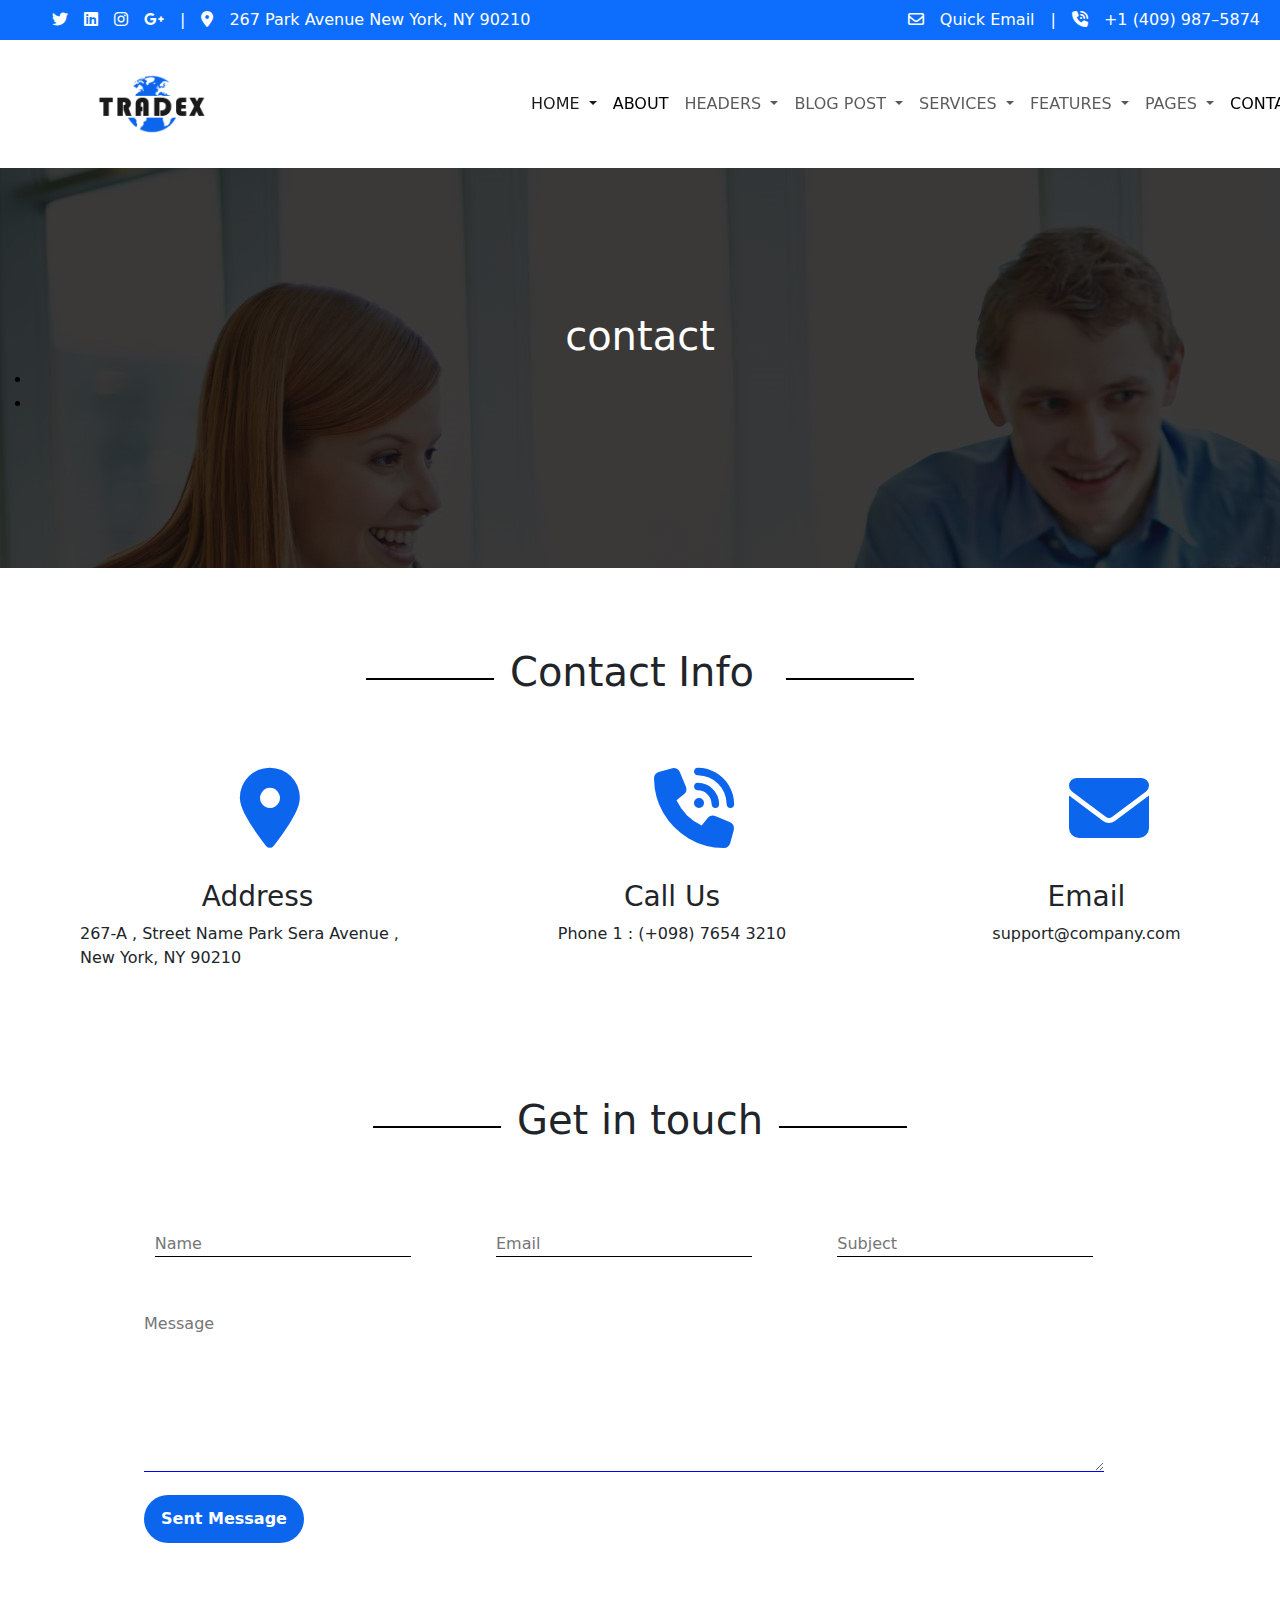
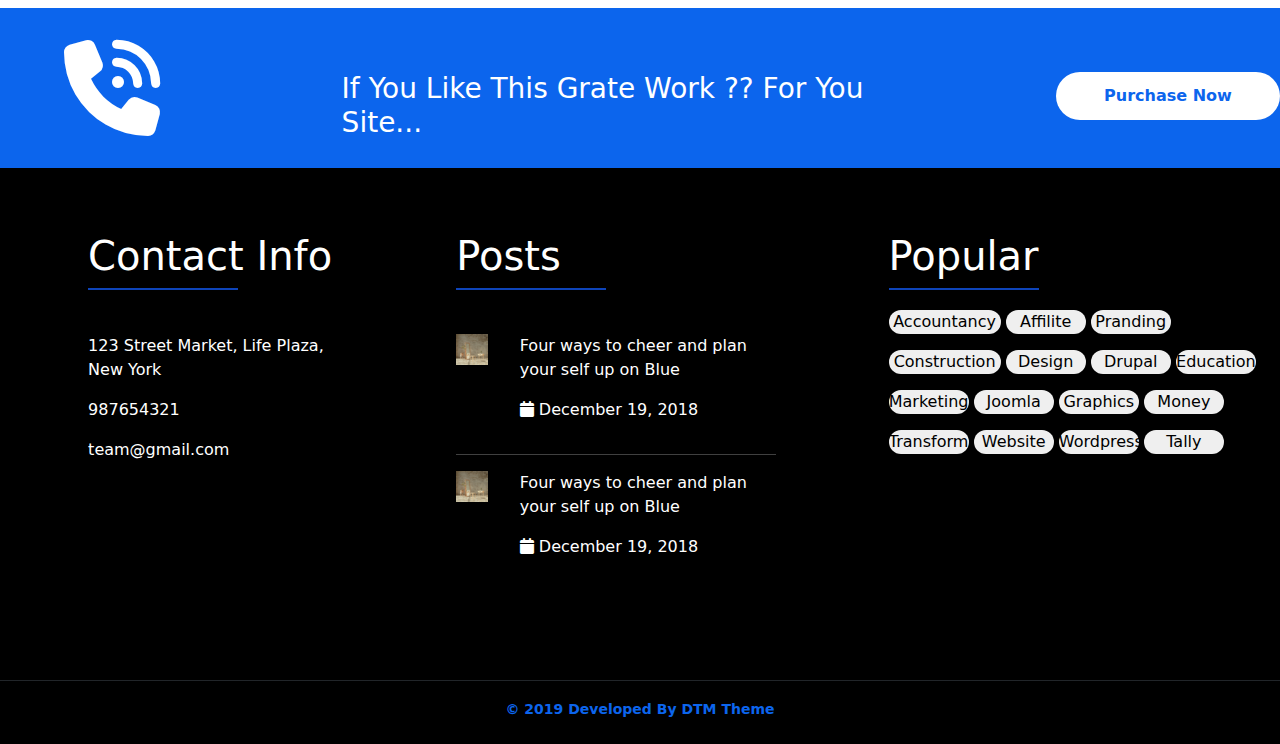
<file: FINAL-PROJECT/contact.html>
<!DOCTYPE html>
<html lang="en">
<head>
    <meta charset="UTF-8">
    <meta name="viewport" content="width=device-width, initial-scale=1.0">
    <title>Contact</title>
    <link rel="stylesheet" href="https://cdnjs.cloudflare.com/ajax/libs/font-awesome/6.6.0/css/all.min.css">
  <link rel="stylesheet" href="css/style.css">
  <link rel='stylesheet' href='https://cdn-uicons.flaticon.com/2.5.1/uicons-solid-rounded/css/uicons-solid-rounded.css'>
  <link href="https://cdn.jsdelivr.net/npm/bootstrap@5.3.3/dist/css/bootstrap.min.css" rel="stylesheet"
    integrity="sha384-QWTKZyjpPEjISv5WaRU9OFeRpok6YctnYmDr5pNlyT2bRjXh0JMhjY6hW+ALEwIH" crossorigin="anonymous">
</head>
<body>
    <nav class="navbar navbar-expand-lg bg-primary" style="background-color: #0d6efd; height: 2.5rem;">
        <div class="container-fluid">
          <div class="collapse navbar-collapse" id="navbarSupportedContent">
            <ul class="navbar-nav me-auto mb-2 mb-lg-0 ">
              <li class="nav-item">
                <a class="nav-link active" aria-current="page" href="#"><i class="fa-brands fa-facebook "
                    style="color: #0d6efd;"></i></a>
              </li>
              <li class="nav-item">
                <a class="nav-link" href="#"><i class="fa-brands fa-twitter white"></i></a>
              </li>
              <li class="nav-item">
                <a class="nav-link" href="#"><i class="fa-brands fa-linkedin white"></i></a>
              </li>
              <li class="nav-item">
                <a class="nav-link" href="#"><i class="fa-brands fa-instagram white"></i></a>
              </li>
              <li class="nav-item">
                <a class="nav-link" href="#"><i class="fa-brands fa-google-plus-g white"></i></a>
              </li>
              <li class="nav-item">
                <a class="nav-link top-head white"> |</i></a>
              </li>
              <li class="nav-item">
                <a class="nav-link" href="#"><i class="fa-solid fa-location-dot white"></i></a>
              </li>
              <li class="nav-item">
                <a class="nav-link top-head white"> 267 Park Avenue New York, NY 90210</i></a>
              </li>
            </ul>
          </div>
          <div>
            <ul class="navbar-nav ms-auto mb-2 mb-lg-0">
              <li class="nav-item">
                <a class="nav-link" href="#"><i class="fa-regular fa-envelope white"></i></a>
              </li>
              <li class="nav-item">
                <a class="nav-link top-head white">Quick Email</i></a>
              </li>
              <li class="nav-item">
                <a class="nav-link top-head white"> |</i></a>
              </li>
              <li class="nav-item">
                <a class="nav-link" href="#"><i class="fa-solid fa-phone-volume white"></i></a>
              </li>
              <li class="nav-item">
                <a class="nav-link top-head white">+1 (409) 987–5874</i></a>
              </li>
            </ul>
          </div>
        </div>
      </nav>
      <nav class="navbar navbar-expand-lg fixed-top-navbar" style="height: 8rem; background-color: rgb(255, 255, 255);">
        <div class="container-fluid me-auto">
          <a class="navbar-brand" href="#">
            <img src="images/Trade-X-Logo.png" alt="Bootstrap" width="110px" height="60px" style="margin-left:85px;">
          </a>
          <div class="collapse navbar-collapse ms-auto" id="navbarNav">
            <ul class="navbar-nav" style="margin-left: 300px;">
              <li class="nav-item dropdown">
                <a class="nav-link dropdown-toggle dropbtn" href="javascript:void(0)" role="button" aria-expanded="false"
                  style="color:#1a1a1a;">
                  HOME
                </a>
                <ul class="dropdown-menu">
                  <div class="dropdown-content">
                    <li><a class="dropdown-item" href="#">HOME01</a></li>
                    <li><a class="dropdown-item" href="#">HOME02</a></li>
                  </div>
                </ul>
              </li>
              <li class="nav-item">
                <a class="nav-link active" aria-current="page" href="#">ABOUT </a>
              </li>
              <li class="nav-item dropdown">
                <a class="nav-link dropdown-toggle" href="#" role="button" data-bs-toggle="dropdown" aria-expanded="false">
                  HEADERS
                </a>
                <ul class="dropdown-menu">
                  <li><a class="dropdown-item" href="#">HEADER STYLE 1</a></li>
                  <li><a class="dropdown-item" href="#">HEADER STYLE 2</a></li>
                  <li><a class="dropdown-item" href="#">HEADER STYLE 3</a></li>
                  <li><a class="dropdown-item" href="#">HEADER STYLE 4</a></li>
                </ul>
              </li>
              <li class="nav-item dropdown">
                <a class="nav-link dropdown-toggle" href="#" role="button" data-bs-toggle="dropdown" aria-expanded="false">
                  BLOG POST
                </a>
                <ul class="dropdown-menu">
                  <li><a class="dropdown-item" href="#">blog grid</a>
                    <ul class="dropdown-menu">
                      <li><a class="dropdown-item" href="#">grid 2 column</a></li>
                      <li><a class="dropdown-item" href="#">grid 3 column</a></li>
                      <li><a class="dropdown-item" href="#">grid left sidebar</a></li>
                      <li><a class="dropdown-item" href="#">grid right sidebar</a></li>
                    </ul>
                  </li>
                  <li><a class="dropdown-item" href="#">blog masonary</a></li>
                  <li><a class="dropdown-item" href="#">classic</a></li>
                  <li><a class="dropdown-item" href="#">blog detail</a></li>
                </ul>
              </li>
              <li class="nav-item dropdown">
                <a class="nav-link dropdown-toggle" href="#" role="button" data-bs-toggle="dropdown" aria-expanded="false">
                  SERVICES
                </a>
                <ul class="dropdown-menu">
                  <li><a class="dropdown-item" href="#">FULL WIDTH</a></li>
                  <li><a class="dropdown-item" href="#">SERVICE 2 COLUMN</a></li>
                  <li><a class="dropdown-item" href="#">SERVICE 3 COLUMN</a></li>
                  <li><a class="dropdown-item" href="#">SERVICE 4 COLUMN</a></li>
                </ul>
              </li>
              <li class="nav-item dropdown">
                <a class="nav-link dropdown-toggle" href="#" role="button" data-bs-toggle="dropdown" aria-expanded="false">
                  FEATURES
                </a>
                <ul class="dropdown-menu">
                  <li><a class="dropdown-item" href="#">SHORT CODES</a></li>
                  <li><a class="dropdown-item" href="#">FEATURE 2 COLUMN</a></li>
                  <li><a class="dropdown-item" href="#">FEATURE 3 COLUMN</a></li>
                  <li><a class="dropdown-item" href="#">FEATURE 4 COLUMN</a></li>
                </ul>
              </li>
              <li class="nav-item dropdown">
                <a class="nav-link dropdown-toggle" href="#" role="button" data-bs-toggle="dropdown" aria-expanded="false">
                  PAGES
                </a>
                <ul class="dropdown-menu">
                  <li><a class="dropdown-item" href="#">PROJECT STYLE 1</a></li>
                  <li><a class="dropdown-item" href="#">PROJECT STYLE 2</a></li>
                  <li><a class="dropdown-item" href="#">OTHER PAGE</a></li>
                  <li><a class="dropdown-item" href="#">OTHER PAGE</a></li>
                </ul>
              </li>
              <li class="nav-item">
                <a class="nav-link active" aria-current="page" href="#">CONTACT </a>
              </li>
            </ul>
          </div>
        </div>
      </nav>
      <section class="contact-bg" style="background-image: url('images/slider2.jpg');">
        <h1 style="color: white; text-align: center;padding-top:9rem;">contact</h1>
        <div style="height:20%; color: black;">
            <ul>
                <li></li>
                <li></li>
            </ul>
        </div>
    </section>
    <section class="info-bar">
        <div style="display: flex;flex-direction: row;justify-content: center;padding-top: 5rem;">
            <div style="width: 10%; height: 2rem;border-bottom:solid 2px black; margin-right: 1rem;"></div>
            <div style="text-align: center; margin-bottom: 3rem;">
                <h1>Contact Info</h1>
            </div>
            <div style="width: 10%; height: 2rem;border-bottom:solid 2px black; margin-left: 2rem;"></div>
        </div>
        <div class="info-icons">
            <div style="display: flex;flex-direction: column; width: 30%;height: 15rem;;">
                <i class="fa-solid fa-location-dot info-icon"></i>
                <h3 style="text-align: center;">Address</h3>
                <p>267-A , Street Name Park Sera Avenue , New York, NY 90210</p>
            </div>
            <div style="display: flex;flex-direction: column; width: 30%;height: 15rem;">
                <i class="fa-solid fa-phone-volume info-icon"></i>
                <h3 style="text-align: center;">Call Us</h3>
                <p style="text-align: center;">Phone 1 : (+098) 7654 3210</p>
            </div>
            <div style="display: flex;flex-direction: column; width: 30%;height: 15rem;">
                <i class="fa-solid fa-envelope info-icon"></i>
                <h3 style="text-align: center;">Email</h3>
                <p style="text-align: center;">support@company.com</p>
            </div>
        </div>
    </section>
    <section class="info-bar">
        <div style="display: flex;flex-direction: row;justify-content: center;padding-top: 3rem;">
            <div style="width: 10%; height: 2rem;border-bottom:solid 2px black; margin-right: 1rem;"></div>
            <div style="text-align: center; margin-bottom: 2rem;">
                <h1>Get in touch</h1>
            </div>
            <div style="width: 10%; height: 2rem;border-bottom:solid 2px black; margin-left: 1rem;"></div>
        </div>
        <div style="display: flex;justify-content: space-around;margin-top:3rem;width:80%;margin-left: 7rem;">
            <div style="display: flex;flex-direction: column; width: 25%;height: 5rem;">
                <input style="border: none;border-bottom:solid 1px;margin-bottom: 1rem;" type="text" placeholder= "Name">
            </div>
            <div style="display: flex;flex-direction: column; width:25%;height:5rem;">
                <input style="border: none;border-bottom:solid 1px;margin-bottom: 1rem;" type="text" placeholder="Email">
            </div>
            <div style="display: flex;flex-direction: column; width: 25%;height:5rem;;">
                <input style="border: none;border-bottom:solid 1px;margin-bottom: 1rem;" type="text" placeholder="Subject">
            </div>
        </div>
        <div style="margin-left:9rem; width: 75%;">
            <textarea placeholder="Message"
                style="width: 100%;height: 10rem; border:none;border-bottom:solid 1.5px blue ;"></textarea>
        </div>
        <div style="margin-bottom: 5rem;">
            <button
                style="width: 10rem;height:3rem;border-radius: 3rem;background-color: #0c65ed;color: white;border: none;font-weight: 700;margin-top: 1rem ;margin-left: 9rem;">Sent
                Message</button>
        </div>
    </section>
    <section
        style="display: flex;flex-direction:row; background-color: #0c65ed;width: 100%;height:10rem; margin-top: 5rem;">
        <div style="width: 20%;margin:2rem 0 4rem 4rem;">
            <i style="color: white;font-size:6rem;" class="fa-solid fa-phone-volume"></i>
        </div>
        <div style="margin: 4rem 0 3rem 2rem ;">
            <h3 style="color: white;">If You Like This Grate Work ?? For You Site...</h3>
        </div>
        <div style="margin: 3rem 0 3rem 4rem;">
            <button
                style="width: 14rem;height:3rem;border-radius: 3rem;background-color:white;color:#0c65ed;border: none;font-weight:700;margin-top: 1rem ;margin-left:4rem;">
                Purchase
                Now</button>
        </div>
    </section>
      <footer>
        <div style="margin:4rem 0 0 4rem;width: 20%;">
            <div>
                <h1 style="color: white;">Contact Info</h1>
                <div class="blue-line"></div><br>
            </div>
            <div style="color: white;">
                <p>123 Street Market, Life Plaza, New York</p>
                <p>987654321</p>
                <p>team@gmail.com</p>
            </div>
        </div>
        <div style="margin:4rem 0 0 4rem;width:25%;">
            <div>
                <h1 style="color: white;">Posts</h1>
                <div class="blue-line"></div><br>
            </div>
            <div style="color: white;">
                <div style="display: flex;flex-direction: row;">
                    <div style="width:15%;height:5rem;"><img src="images/filters6.jpg" width="100%"></div>
                    <div style="margin-left: 2rem;">
                         <p>Four ways to cheer and plan your self up on Blue</p>
                         <p><i class="fa fa-calendar"></i> December 19, 2018 </p> 
                        </div>
                </div>
                <hr>
                <div style="display: flex;flex-direction: row;">
                    <div style="width:15%;height:5rem;"><img src="images/filters6.jpg" width="100%"></div>
                    <div style="margin-left: 2rem;">
                         <p>Four ways to cheer and plan your self up on Blue</p>
                         <p><i class="fa fa-calendar"></i> December 19, 2018 </p>  
                        </div>
                </div>
            </div>
        </div>
        <div style="margin:4rem 0 0 4rem;">
            <div>
                <h1 style="color: white;">Popular</h1>
                <div class="blue-line"><br>
            </div>
            <div class="footer-btn-div">
             <a href="#"><button style="border-radius: 2rem; width:7rem; border: #ffffff;">Accountancy</button></a>
             <a href="#"><button class="footer-btn">Affilite</button></a>
             <a href="#"><button class="footer-btn">Pranding</button></a> 
            </div>
            <div class="footer-btn-div">
               <button style="border-radius: 2rem; width:7rem; border: #ffffff;">Construction</button>
               <button class="footer-btn">Design</button>
               <button class="footer-btn">Drupal</button>
               <button class="footer-btn">Education</button>
            </div>
            <div class="footer-btn-div">
               <button class="footer-btn">Marketing</button>
               <button class="footer-btn">Joomla</button>
               <button class="footer-btn">Graphics</button>
               <button class="footer-btn">Money</button>
            </div>
            <div class="footer-btn-div">
               <button class="footer-btn">Transform</button>
               <button class="footer-btn">Website</button>
               <button class="footer-btn">Wordpress</button>
               <button class="footer-btn">Tally</button>
            </div>
        </div>
      </footer>
      <section class="foot-footer">
        <div style="text-align: center;padding: 1rem;">
            <small style="color: #0c65ed;font-weight: 700;">© 2019 Developed By DTM Theme</small>
        </div>
    </section>
</body>
</html>
</file>
<file: FINAL-PROJECT/css/style.css>
*{
    margin: 0;
    padding: 0;
    box-sizing: border-box;
}
.top-head{
    background-color: #0d6efd!important;
}
.white{
    color: rgb(255, 255, 255)!important;
}
.dropdown {
    border-top-color: #0c65ed;
}
.pp{
    padding-top: 8rem;
}
.fixed-top-navbar {
    position: sticky!important;
    position: -webkit-sticky;
    top: 0;
    width: 100%;
    z-index: 1030;
}
sec1{
    position: relative;
    background-attachment: fixed;
    background-position: center;
    background-size: cover;
    z-index: 0;
    /* background-color: #0d6efd; */
    /* background-image: url(../images/pexels.jpg); */
    margin-top: 50px;
}
.card-3{
    margin-top: 70px;
    height:15rem;
    width: 25rem;
    border: solid rgb(197, 195, 195) 1px ;
    justify-content: center;
}
/* .container { */
    /* overflow: hidden; */
  /* } */
  
  .filterDiv {
    float:left;
    background-color: #ffffff;
    color: #ffffff;
    width:30%!important;
    /* line-height: 100px;
    text-align: center; */
    margin: 2px;
    display: none; /* Hidden by default */
  }
  .show {
    display: block;
  }
  
  /* Style the buttons */
  .btn {
    border: none;
    outline: none;
    padding: 12px 16px;
    background-color: #f1f1f1;
    cursor: pointer;
  }
  
  /* Add a light grey background on mouse-over */
  .btn:hover {
    background-color: #ddd;
  }
  .btn.active {
    color:#0c65ed!important;
  }

.navbar-nav .dropdown-menu {
    display: none;
    position: absolute;
}
.dropdown:hover>.dropdown-menu {
    display: block;
}
a:hover{
  color: #0c65ed!important;
}
.v:hover{
  color: #0c65ed!important;
}
.flip-card {
  background-color: transparent;
  width: 330px;
  height: 220px;
  perspective: 1000px;
  margin: 0 0.8rem;
  
}

.flip-card-inner {
  position: relative;
  width: 100%;
  height: 100%;
  text-align: center;
  transition: transform 0.6s;
  transform-style: preserve-3d;
  
  box-shadow: 0 4px 8px 0 rgba(0,0,0,0.2);
}

.flip-card:hover .flip-card-inner {
  transform: rotateX(180deg);
}

.flip-card-front, .flip-card-back {
  position: absolute;
  width: 100%;
  height: 100%;
  -webkit-backface-visibility: hidden;
  backface-visibility: hidden;
}

.flip-card-front {
  border: 2px white;
  color: white;
  border: solid 1px rgb(104, 103, 103);
  border-radius: 0.4rem;
}

.flip-card-back {
  background-color:white;
  color: black;
  border: solid 1px rgb(104, 103, 103);
  border-radius: 0.4rem;
  transform: rotateX(180deg);
}
.section2{
  background-image: url("../images/pexels2.jpg");
  width: 100%;
  height: 800px;
  background-attachment: fixed;
  background-size: cover;
  margin: 5rem 0;
  position: relative;
  align-items: center;
  justify-content: center;
  text-align: center;
}
.toggle-btns {
  display: inline-block;
  border-radius: 50px;
  overflow: hidden;
  border: 1px solid #007bff;
}
.toggle-btn {
  padding: 10px 20px;
  color: #007bff;
  border: none;
  background: none;
  font-weight: bold;
  cursor: pointer;
}

.toggle-btn.active {
  background-color: #007bff;
  color: white;
}

.btn-toggle {
  margin: 10px;
}
.pricing-plan {
  border: 1px solid #ddd;
  padding: 20px;
  text-align: center; 
  margin-bottom: 20px; 
  border-radius: 0; 
}
.pricing{
  width: 300px;
  height:530px ;
}

.hidden {
  display: none;
}
.btn-w{
  height: 2.8rem;
  width: 10rem;
}
.sub{
  width: 100%!important;
  height:200px;
  background-color: rgb(19, 17, 17)!important;
 }
 .sub{
  width: 100%!important;
  height:200px;
  background-color: rgb(19, 17, 17)!important;
 }
 .pricing-plan {
  border: 1px solid #ddd;
  padding: 20px;
  text-align: center;
  margin-bottom: 20px;
  border-radius: 0;
}
.pricing{
  width: 300px;
  height:530px ;
}

.hidden {
  display: none;
}
.btn-w{
  height: 2.8rem;
  width: 10rem;
}
.footer-btn{
  border-radius: 2rem;
  width: 5rem;
  border: #ffffff;
}
.footer-btn-div{
  color: white;
  margin-bottom: 1rem;
}
.foot-footer{
  background-color: rgb(0, 0, 0);
  width:100%;
  height:4rem;
  border-top:1px solid ;
  box-shadow: 20px;
}
.blue-line{
  width: 150px;
  height:2px;
  background-color: rgb(14, 68, 185);
  margin-bottom: 20px;
}
.Subscribe-btn{
  width:8rem;
  height:2.7rem;
  border-radius: 3rem;
  background-color: #0c65ed;
  color: white;
  border: none;
  font-weight:500;
}
footer{
  background-color: black;
   width: 100%;
   height: 32rem;
   display: flex;
   flex-direction: row;
   justify-content: space-around;
}
.input-btn-div{
  display: flex; 
  flex-direction: row; 
  justify-content: center; 
  padding-top: 60px;
}
.email-input{
  width:60%;
   height:40px;
    margin-right:1rem
}
.Purchase-btn{
  width: 14rem;
  height:3rem;
  border-radius: 3rem;
  background-color:white;
  color:#0c65ed;
  border: none;
  font-weight:700;
  margin-top: 1rem ;
  margin-left: 9rem;
}
sec2{
  display: flex;
  flex-direction:row;
  background-color: #0c65ed;
  width: 100%;
  height:10rem;
  margin-top: 5rem;
}
/* contact-style */
.contact-bg{
  width: 100%;
  height: 25rem;
}
.info-bar{
  width: 100%;
  height: 30rem;
  background-color:white;
}
.partner {
  padding-top: 100px;
  padding-bottom: 100px;
  position: relative;
}
.info-icons{
  display: flex;
  justify-content: space-between;
  margin: 1rem;
  margin-left: 5rem;
}
.info-icon{
  font-size:80px ;
  margin-left: 10rem;
  margin-bottom: 2rem;
  color: #0c65ed;
}
.card{
  transition: transform 0.3s ease-in-out;
  overflow: hidden;
  box-shadow: 0 4px 8px 0 rgba(0,0,0,0.5);
} 
.card .imageh {
  max-width: 100%;
  height: auto;
  transition: transform 0.3s ease-in-out;
  overflow: hidden;
}
.card:hover .imageh img{
  transform: rotate(-13deg) scale(1.3);
  
}
.card:hover .s{
  background-color: #007bff !important;
}
.card:hover .ic{
margin-left: 1rem!important;

}
.gray-line {
  border: none;
  border-top: 1px solid gray;
  margin: 10px 0;
  transition: all 0.3s ease-in-out;
}

.card:hover .gray-line {
  border-top: 2px solid #007bff;
  width: 50%;
}
.card:hover .card-title {
  color: #007bff;
}
.team{
  
}
.img-team{
  height:26.5rem;
  width: 320px;
  position: relative;
}
.card-t{
  position: absolute;
  width: 310px;
  height: 5rem;
  border-bottom: 3px solid black;
  overflow: hidden;
  transition: 1s;
  box-shadow: 0 4px 8px 0 rgba(0,0,0,0.2);
 border-radius: 0.4rem;
}
.team:hover .card-t{
  height: auto;
  bottom: 0;
  z-index: 5;
  background-color: white;
  margin-top: 5rem;
  border:none;
  top: 100%;
  }
  .icons{
    width: 310px;
    height: 2rem;
    background-color: #007bff;
    border-radius: 0.4rem 0.4rem 0rem  0rem !important;
    color: white;
    display: inline-block;
}
.counter{
  width: 65px;
  height: 65px;
  background-color: #fff;
  color:#0c65ed;
  border-radius: 5px;
  box-shadow: 0px 0px 50px 0px rgba(67, 67, 67, 0.25);
  padding: 1rem 1rem;
}
</file>
